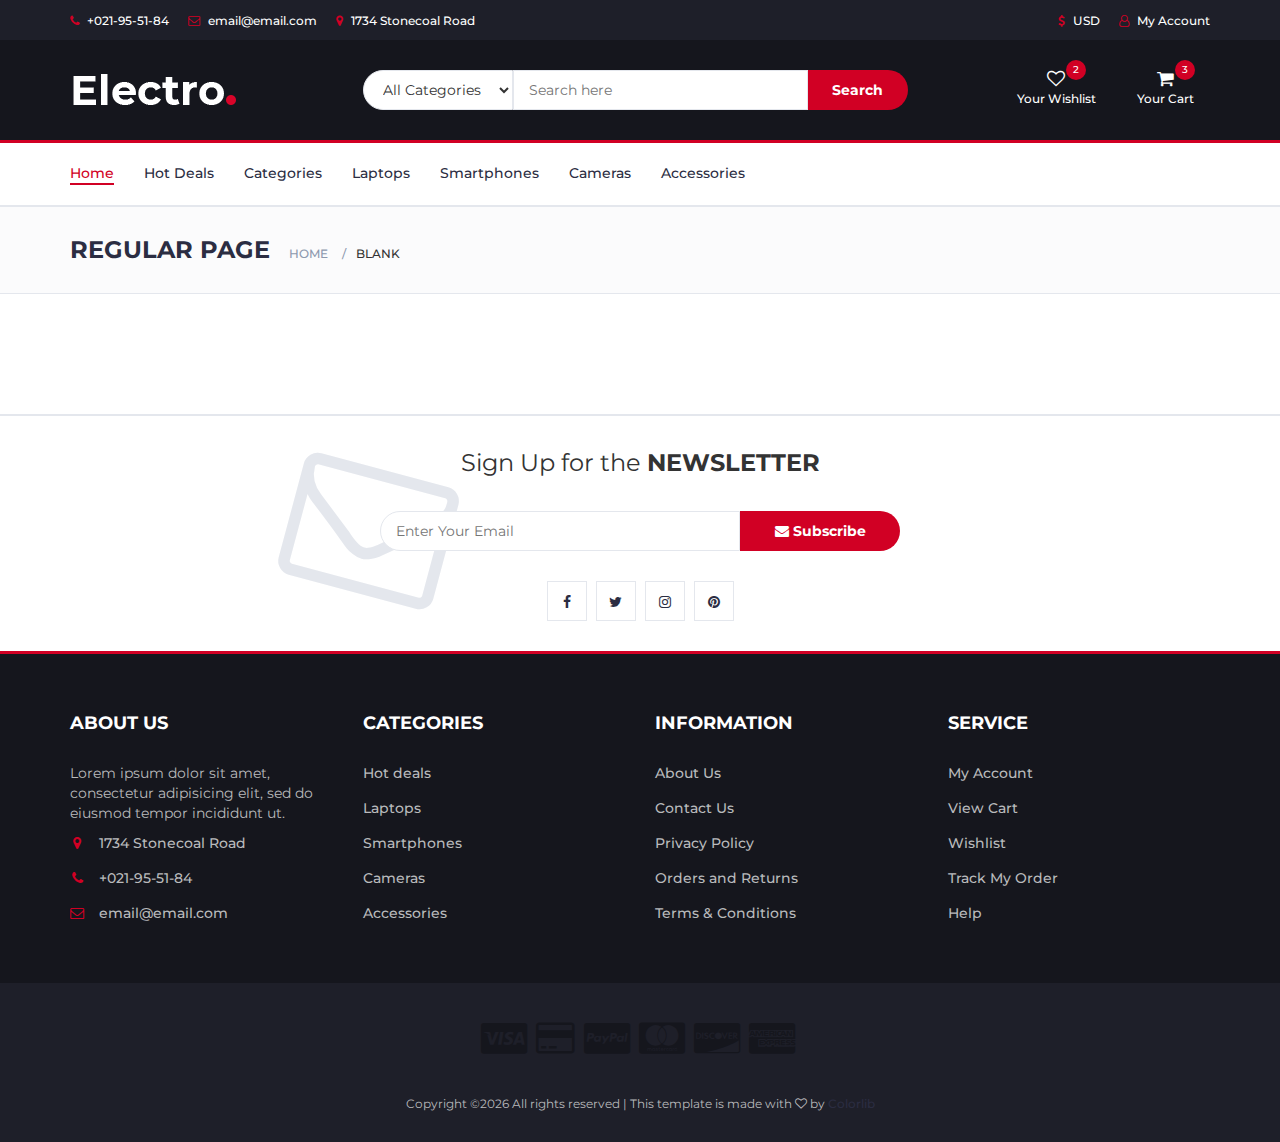
<file: UITemplate/blank.html>
<!DOCTYPE html>
<html lang="en">
	<head>
		<meta charset="utf-8">
		<meta http-equiv="X-UA-Compatible" content="IE=edge">
		<meta name="viewport" content="width=device-width, initial-scale=1">
		 <!-- The above 3 meta tags *must* come first in the head; any other head content must come *after* these tags -->

		<title>Electro - HTML Ecommerce Template</title>

 		<!-- Google font -->
 		<link href="https://fonts.googleapis.com/css?family=Montserrat:400,500,700" rel="stylesheet">

 		<!-- Bootstrap -->
 		<link type="text/css" rel="stylesheet" href="css/bootstrap.min.css"/>

 		<!-- Slick -->
 		<link type="text/css" rel="stylesheet" href="css/slick.css"/>
 		<link type="text/css" rel="stylesheet" href="css/slick-theme.css"/>

 		<!-- nouislider -->
 		<link type="text/css" rel="stylesheet" href="css/nouislider.min.css"/>

 		<!-- Font Awesome Icon -->
 		<link rel="stylesheet" href="css/font-awesome.min.css">

 		<!-- Custom stlylesheet -->
 		<link type="text/css" rel="stylesheet" href="css/style.css"/>

 		<!-- HTML5 shim and Respond.js for IE8 support of HTML5 elements and media queries -->
 		<!-- WARNING: Respond.js doesn't work if you view the page via file:// -->
 		<!--[if lt IE 9]>
 		  <script src="https://oss.maxcdn.com/html5shiv/3.7.3/html5shiv.min.js"></script>
 		  <script src="https://oss.maxcdn.com/respond/1.4.2/respond.min.js"></script>
 		<![endif]-->

    </head>
	<body>
		<!-- HEADER -->
		<header>
			<!-- TOP HEADER -->
			<div id="top-header">
				<div class="container">
					<ul class="header-links pull-left">
						<li><a href="#"><i class="fa fa-phone"></i> +021-95-51-84</a></li>
						<li><a href="#"><i class="fa fa-envelope-o"></i> email@email.com</a></li>
						<li><a href="#"><i class="fa fa-map-marker"></i> 1734 Stonecoal Road</a></li>
					</ul>
					<ul class="header-links pull-right">
						<li><a href="#"><i class="fa fa-dollar"></i> USD</a></li>
						<li><a href="#"><i class="fa fa-user-o"></i> My Account</a></li>
					</ul>
				</div>
			</div>
			<!-- /TOP HEADER -->

			<!-- MAIN HEADER -->
			<div id="header">
				<!-- container -->
				<div class="container">
					<!-- row -->
					<div class="row">
						<!-- LOGO -->
						<div class="col-md-3">
							<div class="header-logo">
								<a href="#" class="logo">
									<img src="./img/logo.png" alt="">
								</a>
							</div>
						</div>
						<!-- /LOGO -->

						<!-- SEARCH BAR -->
						<div class="col-md-6">
							<div class="header-search">
								<form>
									<select class="input-select">
										<option value="0">All Categories</option>
										<option value="1">Category 01</option>
										<option value="1">Category 02</option>
									</select>
									<input class="input" placeholder="Search here">
									<button class="search-btn">Search</button>
								</form>
							</div>
						</div>
						<!-- /SEARCH BAR -->

						<!-- ACCOUNT -->
						<div class="col-md-3 clearfix">
							<div class="header-ctn">
								<!-- Wishlist -->
								<div>
									<a href="#">
										<i class="fa fa-heart-o"></i>
										<span>Your Wishlist</span>
										<div class="qty">2</div>
									</a>
								</div>
								<!-- /Wishlist -->

								<!-- Cart -->
								<div class="dropdown">
									<a class="dropdown-toggle" data-toggle="dropdown" aria-expanded="true">
										<i class="fa fa-shopping-cart"></i>
										<span>Your Cart</span>
										<div class="qty">3</div>
									</a>
									<div class="cart-dropdown">
										<div class="cart-list">
											<div class="product-widget">
												<div class="product-img">
													<img src="./img/product01.png" alt="">
												</div>
												<div class="product-body">
													<h3 class="product-name"><a href="#">product name goes here</a></h3>
													<h4 class="product-price"><span class="qty">1x</span>$980.00</h4>
												</div>
												<button class="delete"><i class="fa fa-close"></i></button>
											</div>

											<div class="product-widget">
												<div class="product-img">
													<img src="./img/product02.png" alt="">
												</div>
												<div class="product-body">
													<h3 class="product-name"><a href="#">product name goes here</a></h3>
													<h4 class="product-price"><span class="qty">3x</span>$980.00</h4>
												</div>
												<button class="delete"><i class="fa fa-close"></i></button>
											</div>
										</div>
										<div class="cart-summary">
											<small>3 Item(s) selected</small>
											<h5>SUBTOTAL: $2940.00</h5>
										</div>
										<div class="cart-btns">
											<a href="#">View Cart</a>
											<a href="#">Checkout  <i class="fa fa-arrow-circle-right"></i></a>
										</div>
									</div>
								</div>
								<!-- /Cart -->

								<!-- Menu Toogle -->
								<div class="menu-toggle">
									<a href="#">
										<i class="fa fa-bars"></i>
										<span>Menu</span>
									</a>
								</div>
								<!-- /Menu Toogle -->
							</div>
						</div>
						<!-- /ACCOUNT -->
					</div>
					<!-- row -->
				</div>
				<!-- container -->
			</div>
			<!-- /MAIN HEADER -->
		</header>
		<!-- /HEADER -->

		<!-- NAVIGATION -->
		<nav id="navigation">
			<!-- container -->
			<div class="container">
				<!-- responsive-nav -->
				<div id="responsive-nav">
					<!-- NAV -->
					<ul class="main-nav nav navbar-nav">
						<li class="active"><a href="#">Home</a></li>
						<li><a href="#">Hot Deals</a></li>
						<li><a href="#">Categories</a></li>
						<li><a href="#">Laptops</a></li>
						<li><a href="#">Smartphones</a></li>
						<li><a href="#">Cameras</a></li>
						<li><a href="#">Accessories</a></li>
					</ul>
					<!-- /NAV -->
				</div>
				<!-- /responsive-nav -->
			</div>
			<!-- /container -->
		</nav>
		<!-- /NAVIGATION -->

		<!-- BREADCRUMB -->
		<div id="breadcrumb" class="section">
			<!-- container -->
			<div class="container">
				<!-- row -->
				<div class="row">
					<div class="col-md-12">
						<h3 class="breadcrumb-header">Regular Page</h3>
						<ul class="breadcrumb-tree">
							<li><a href="#">Home</a></li>
							<li class="active">Blank</li>
						</ul>
					</div>
				</div>
				<!-- /row -->
			</div>
			<!-- /container -->
		</div>
		<!-- /BREADCRUMB -->

		<!-- SECTION -->
		<div class="section">
			<!-- container -->
			<div class="container">
				<!-- row -->
				<div class="row">
				</div>
				<!-- /row -->
			</div>
			<!-- /container -->
		</div>
		<!-- /SECTION -->

		<!-- NEWSLETTER -->
		<div id="newsletter" class="section">
			<!-- container -->
			<div class="container">
				<!-- row -->
				<div class="row">
					<div class="col-md-12">
						<div class="newsletter">
							<p>Sign Up for the <strong>NEWSLETTER</strong></p>
							<form>
								<input class="input" type="email" placeholder="Enter Your Email">
								<button class="newsletter-btn"><i class="fa fa-envelope"></i> Subscribe</button>
							</form>
							<ul class="newsletter-follow">
								<li>
									<a href="#"><i class="fa fa-facebook"></i></a>
								</li>
								<li>
									<a href="#"><i class="fa fa-twitter"></i></a>
								</li>
								<li>
									<a href="#"><i class="fa fa-instagram"></i></a>
								</li>
								<li>
									<a href="#"><i class="fa fa-pinterest"></i></a>
								</li>
							</ul>
						</div>
					</div>
				</div>
				<!-- /row -->
			</div>
			<!-- /container -->
		</div>
		<!-- /NEWSLETTER -->

		<!-- FOOTER -->
		<footer id="footer">
			<!-- top footer -->
			<div class="section">
				<!-- container -->
				<div class="container">
					<!-- row -->
					<div class="row">
						<div class="col-md-3 col-xs-6">
							<div class="footer">
								<h3 class="footer-title">About Us</h3>
								<p>Lorem ipsum dolor sit amet, consectetur adipisicing elit, sed do eiusmod tempor incididunt ut.</p>
								<ul class="footer-links">
									<li><a href="#"><i class="fa fa-map-marker"></i>1734 Stonecoal Road</a></li>
									<li><a href="#"><i class="fa fa-phone"></i>+021-95-51-84</a></li>
									<li><a href="#"><i class="fa fa-envelope-o"></i>email@email.com</a></li>
								</ul>
							</div>
						</div>

						<div class="col-md-3 col-xs-6">
							<div class="footer">
								<h3 class="footer-title">Categories</h3>
								<ul class="footer-links">
									<li><a href="#">Hot deals</a></li>
									<li><a href="#">Laptops</a></li>
									<li><a href="#">Smartphones</a></li>
									<li><a href="#">Cameras</a></li>
									<li><a href="#">Accessories</a></li>
								</ul>
							</div>
						</div>

						<div class="clearfix visible-xs"></div>

						<div class="col-md-3 col-xs-6">
							<div class="footer">
								<h3 class="footer-title">Information</h3>
								<ul class="footer-links">
									<li><a href="#">About Us</a></li>
									<li><a href="#">Contact Us</a></li>
									<li><a href="#">Privacy Policy</a></li>
									<li><a href="#">Orders and Returns</a></li>
									<li><a href="#">Terms & Conditions</a></li>
								</ul>
							</div>
						</div>

						<div class="col-md-3 col-xs-6">
							<div class="footer">
								<h3 class="footer-title">Service</h3>
								<ul class="footer-links">
									<li><a href="#">My Account</a></li>
									<li><a href="#">View Cart</a></li>
									<li><a href="#">Wishlist</a></li>
									<li><a href="#">Track My Order</a></li>
									<li><a href="#">Help</a></li>
								</ul>
							</div>
						</div>
					</div>
					<!-- /row -->
				</div>
				<!-- /container -->
			</div>
			<!-- /top footer -->

			<!-- bottom footer -->
			<div id="bottom-footer" class="section">
				<div class="container">
					<!-- row -->
					<div class="row">
						<div class="col-md-12 text-center">
							<ul class="footer-payments">
								<li><a href="#"><i class="fa fa-cc-visa"></i></a></li>
								<li><a href="#"><i class="fa fa-credit-card"></i></a></li>
								<li><a href="#"><i class="fa fa-cc-paypal"></i></a></li>
								<li><a href="#"><i class="fa fa-cc-mastercard"></i></a></li>
								<li><a href="#"><i class="fa fa-cc-discover"></i></a></li>
								<li><a href="#"><i class="fa fa-cc-amex"></i></a></li>
							</ul>
							<span class="copyright">
								<!-- Link back to Colorlib can't be removed. Template is licensed under CC BY 3.0. -->
								Copyright &copy;<script>document.write(new Date().getFullYear());</script> All rights reserved | This template is made with <i class="fa fa-heart-o" aria-hidden="true"></i> by <a href="https://colorlib.com" target="_blank">Colorlib</a>
							<!-- Link back to Colorlib can't be removed. Template is licensed under CC BY 3.0. -->
							</span>


						</div>
					</div>
						<!-- /row -->
				</div>
				<!-- /container -->
			</div>
			<!-- /bottom footer -->
		</footer>
		<!-- /FOOTER -->

		<!-- jQuery Plugins -->
		<script src="js/jquery.min.js"></script>
		<script src="js/bootstrap.min.js"></script>
		<script src="js/slick.min.js"></script>
		<script src="js/nouislider.min.js"></script>
		<script src="js/jquery.zoom.min.js"></script>
		<script src="js/main.js"></script>

	</body>
</html>
</file>
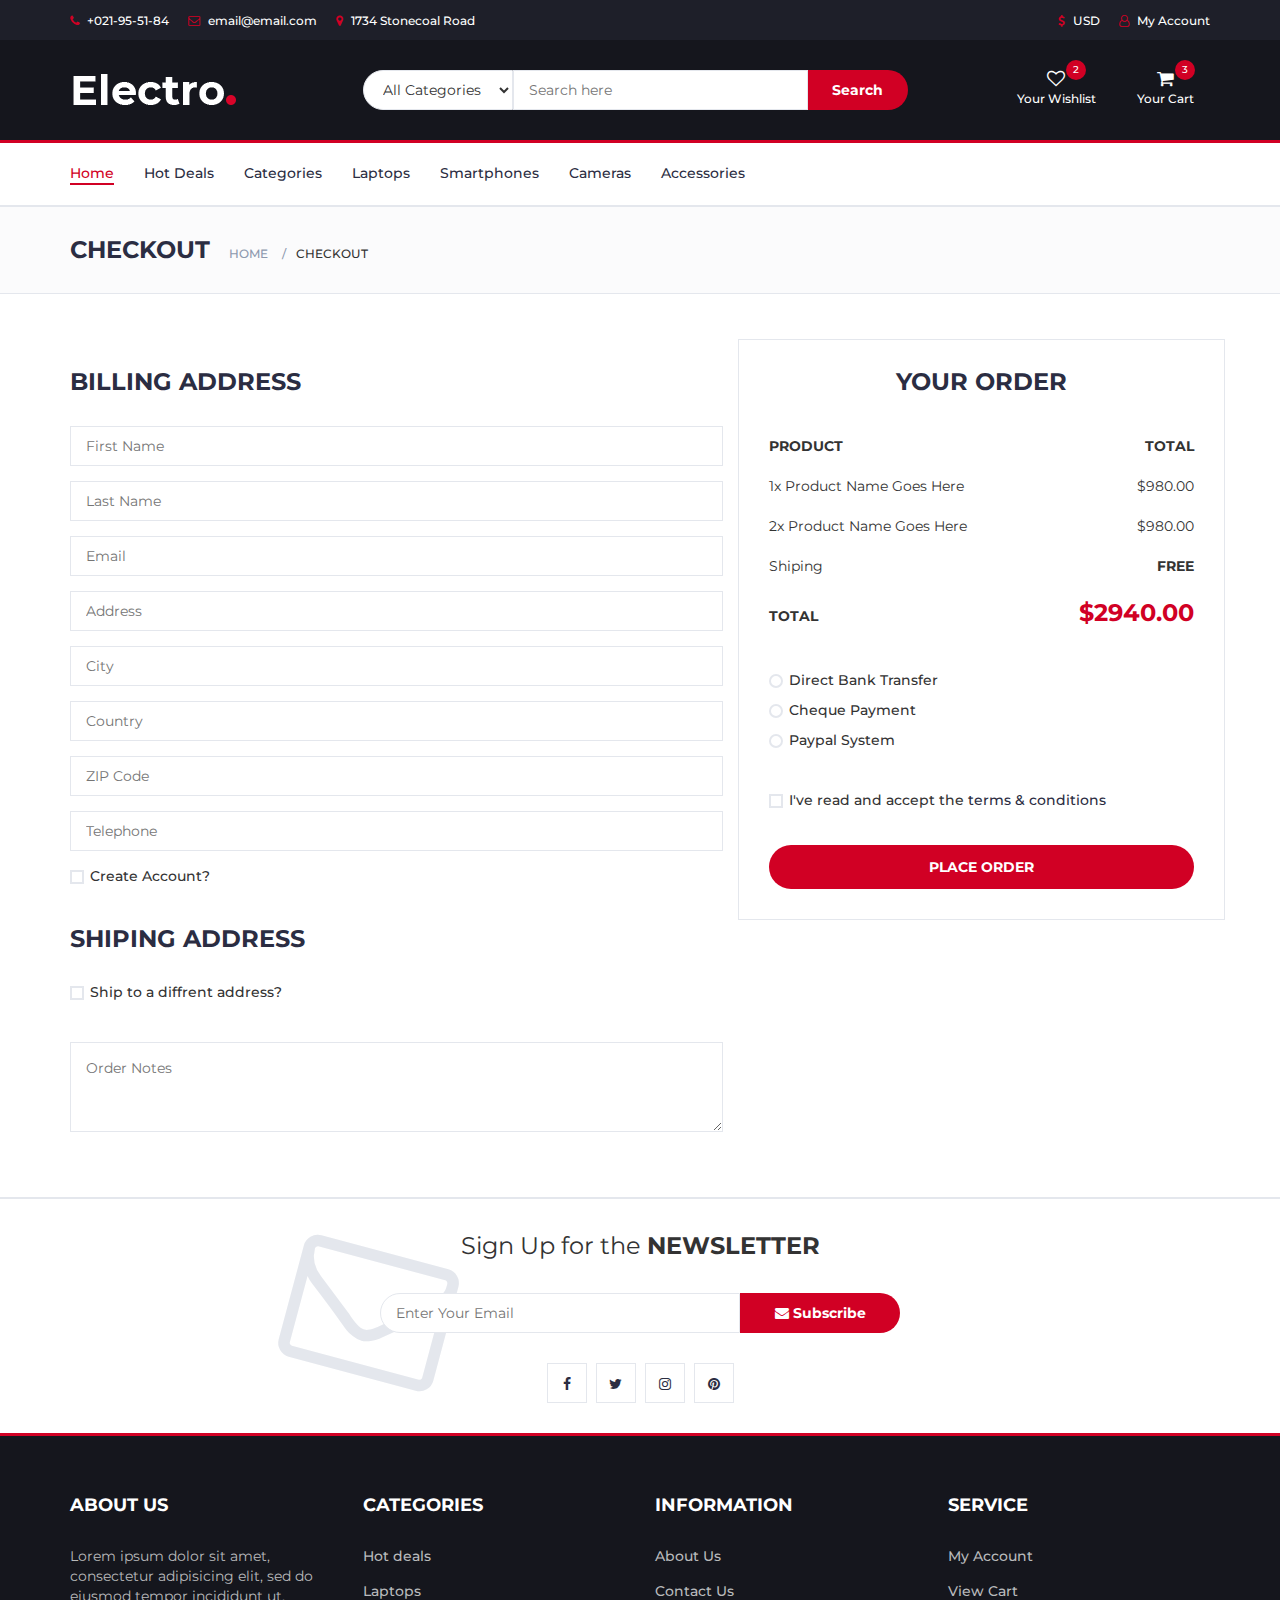
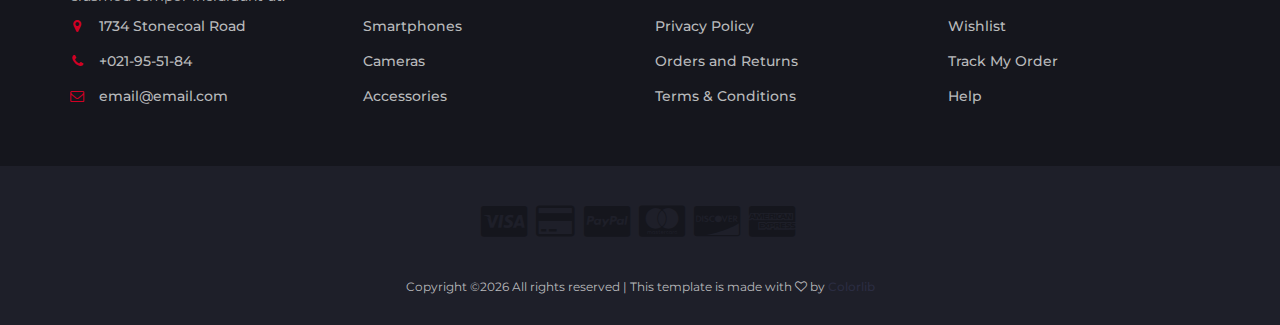
<file: UITemplate/checkout.html>
<!DOCTYPE html>
<html lang="en">
	<head>
		<meta charset="utf-8">
		<meta http-equiv="X-UA-Compatible" content="IE=edge">
		<meta name="viewport" content="width=device-width, initial-scale=1">
		 <!-- The above 3 meta tags *must* come first in the head; any other head content must come *after* these tags -->

		<title>Electro - HTML Ecommerce Template</title>

 		<!-- Google font -->
 		<link href="https://fonts.googleapis.com/css?family=Montserrat:400,500,700" rel="stylesheet">

 		<!-- Bootstrap -->
 		<link type="text/css" rel="stylesheet" href="css/bootstrap.min.css"/>

 		<!-- Slick -->
 		<link type="text/css" rel="stylesheet" href="css/slick.css"/>
 		<link type="text/css" rel="stylesheet" href="css/slick-theme.css"/>

 		<!-- nouislider -->
 		<link type="text/css" rel="stylesheet" href="css/nouislider.min.css"/>

 		<!-- Font Awesome Icon -->
 		<link rel="stylesheet" href="css/font-awesome.min.css">

 		<!-- Custom stlylesheet -->
 		<link type="text/css" rel="stylesheet" href="css/style.css"/>

		<!-- HTML5 shim and Respond.js for IE8 support of HTML5 elements and media queries -->
		<!-- WARNING: Respond.js doesn't work if you view the page via file:// -->
		<!--[if lt IE 9]>
		  <script src="https://oss.maxcdn.com/html5shiv/3.7.3/html5shiv.min.js"></script>
		  <script src="https://oss.maxcdn.com/respond/1.4.2/respond.min.js"></script>
		<![endif]-->

    </head>
	<body>
		<!-- HEADER -->
		<header>
			<!-- TOP HEADER -->
			<div id="top-header">
				<div class="container">
					<ul class="header-links pull-left">
						<li><a href="#"><i class="fa fa-phone"></i> +021-95-51-84</a></li>
						<li><a href="#"><i class="fa fa-envelope-o"></i> email@email.com</a></li>
						<li><a href="#"><i class="fa fa-map-marker"></i> 1734 Stonecoal Road</a></li>
					</ul>
					<ul class="header-links pull-right">
						<li><a href="#"><i class="fa fa-dollar"></i> USD</a></li>
						<li><a href="#"><i class="fa fa-user-o"></i> My Account</a></li>
					</ul>
				</div>
			</div>
			<!-- /TOP HEADER -->

			<!-- MAIN HEADER -->
			<div id="header">
				<!-- container -->
				<div class="container">
					<!-- row -->
					<div class="row">
						<!-- LOGO -->
						<div class="col-md-3">
							<div class="header-logo">
								<a href="#" class="logo">
									<img src="./img/logo.png" alt="">
								</a>
							</div>
						</div>
						<!-- /LOGO -->

						<!-- SEARCH BAR -->
						<div class="col-md-6">
							<div class="header-search">
								<form>
									<select class="input-select">
										<option value="0">All Categories</option>
										<option value="1">Category 01</option>
										<option value="1">Category 02</option>
									</select>
									<input class="input" placeholder="Search here">
									<button class="search-btn">Search</button>
								</form>
							</div>
						</div>
						<!-- /SEARCH BAR -->

						<!-- ACCOUNT -->
						<div class="col-md-3 clearfix">
							<div class="header-ctn">
								<!-- Wishlist -->
								<div>
									<a href="#">
										<i class="fa fa-heart-o"></i>
										<span>Your Wishlist</span>
										<div class="qty">2</div>
									</a>
								</div>
								<!-- /Wishlist -->

								<!-- Cart -->
								<div class="dropdown">
									<a class="dropdown-toggle" data-toggle="dropdown" aria-expanded="true">
										<i class="fa fa-shopping-cart"></i>
										<span>Your Cart</span>
										<div class="qty">3</div>
									</a>
									<div class="cart-dropdown">
										<div class="cart-list">
											<div class="product-widget">
												<div class="product-img">
													<img src="./img/product01.png" alt="">
												</div>
												<div class="product-body">
													<h3 class="product-name"><a href="#">product name goes here</a></h3>
													<h4 class="product-price"><span class="qty">1x</span>$980.00</h4>
												</div>
												<button class="delete"><i class="fa fa-close"></i></button>
											</div>

											<div class="product-widget">
												<div class="product-img">
													<img src="./img/product02.png" alt="">
												</div>
												<div class="product-body">
													<h3 class="product-name"><a href="#">product name goes here</a></h3>
													<h4 class="product-price"><span class="qty">3x</span>$980.00</h4>
												</div>
												<button class="delete"><i class="fa fa-close"></i></button>
											</div>
										</div>
										<div class="cart-summary">
											<small>3 Item(s) selected</small>
											<h5>SUBTOTAL: $2940.00</h5>
										</div>
										<div class="cart-btns">
											<a href="#">View Cart</a>
											<a href="#">Checkout  <i class="fa fa-arrow-circle-right"></i></a>
										</div>
									</div>
								</div>
								<!-- /Cart -->

								<!-- Menu Toogle -->
								<div class="menu-toggle">
									<a href="#">
										<i class="fa fa-bars"></i>
										<span>Menu</span>
									</a>
								</div>
								<!-- /Menu Toogle -->
							</div>
						</div>
						<!-- /ACCOUNT -->
					</div>
					<!-- row -->
				</div>
				<!-- container -->
			</div>
			<!-- /MAIN HEADER -->
		</header>
		<!-- /HEADER -->

		<!-- NAVIGATION -->
		<nav id="navigation">
			<!-- container -->
			<div class="container">
				<!-- responsive-nav -->
				<div id="responsive-nav">
					<!-- NAV -->
					<ul class="main-nav nav navbar-nav">
						<li class="active"><a href="#">Home</a></li>
						<li><a href="#">Hot Deals</a></li>
						<li><a href="#">Categories</a></li>
						<li><a href="#">Laptops</a></li>
						<li><a href="#">Smartphones</a></li>
						<li><a href="#">Cameras</a></li>
						<li><a href="#">Accessories</a></li>
					</ul>
					<!-- /NAV -->
				</div>
				<!-- /responsive-nav -->
			</div>
			<!-- /container -->
		</nav>
		<!-- /NAVIGATION -->

		<!-- BREADCRUMB -->
		<div id="breadcrumb" class="section">
			<!-- container -->
			<div class="container">
				<!-- row -->
				<div class="row">
					<div class="col-md-12">
						<h3 class="breadcrumb-header">Checkout</h3>
						<ul class="breadcrumb-tree">
							<li><a href="#">Home</a></li>
							<li class="active">Checkout</li>
						</ul>
					</div>
				</div>
				<!-- /row -->
			</div>
			<!-- /container -->
		</div>
		<!-- /BREADCRUMB -->

		<!-- SECTION -->
		<div class="section">
			<!-- container -->
			<div class="container">
				<!-- row -->
				<div class="row">

					<div class="col-md-7">
						<!-- Billing Details -->
						<div class="billing-details">
							<div class="section-title">
								<h3 class="title">Billing address</h3>
							</div>
							<div class="form-group">
								<input class="input" type="text" name="first-name" placeholder="First Name">
							</div>
							<div class="form-group">
								<input class="input" type="text" name="last-name" placeholder="Last Name">
							</div>
							<div class="form-group">
								<input class="input" type="email" name="email" placeholder="Email">
							</div>
							<div class="form-group">
								<input class="input" type="text" name="address" placeholder="Address">
							</div>
							<div class="form-group">
								<input class="input" type="text" name="city" placeholder="City">
							</div>
							<div class="form-group">
								<input class="input" type="text" name="country" placeholder="Country">
							</div>
							<div class="form-group">
								<input class="input" type="text" name="zip-code" placeholder="ZIP Code">
							</div>
							<div class="form-group">
								<input class="input" type="tel" name="tel" placeholder="Telephone">
							</div>
							<div class="form-group">
								<div class="input-checkbox">
									<input type="checkbox" id="create-account">
									<label for="create-account">
										<span></span>
										Create Account?
									</label>
									<div class="caption">
										<p>Lorem ipsum dolor sit amet, consectetur adipisicing elit, sed do eiusmod tempor incididunt.</p>
										<input class="input" type="password" name="password" placeholder="Enter Your Password">
									</div>
								</div>
							</div>
						</div>
						<!-- /Billing Details -->

						<!-- Shiping Details -->
						<div class="shiping-details">
							<div class="section-title">
								<h3 class="title">Shiping address</h3>
							</div>
							<div class="input-checkbox">
								<input type="checkbox" id="shiping-address">
								<label for="shiping-address">
									<span></span>
									Ship to a diffrent address?
								</label>
								<div class="caption">
									<div class="form-group">
										<input class="input" type="text" name="first-name" placeholder="First Name">
									</div>
									<div class="form-group">
										<input class="input" type="text" name="last-name" placeholder="Last Name">
									</div>
									<div class="form-group">
										<input class="input" type="email" name="email" placeholder="Email">
									</div>
									<div class="form-group">
										<input class="input" type="text" name="address" placeholder="Address">
									</div>
									<div class="form-group">
										<input class="input" type="text" name="city" placeholder="City">
									</div>
									<div class="form-group">
										<input class="input" type="text" name="country" placeholder="Country">
									</div>
									<div class="form-group">
										<input class="input" type="text" name="zip-code" placeholder="ZIP Code">
									</div>
									<div class="form-group">
										<input class="input" type="tel" name="tel" placeholder="Telephone">
									</div>
								</div>
							</div>
						</div>
						<!-- /Shiping Details -->

						<!-- Order notes -->
						<div class="order-notes">
							<textarea class="input" placeholder="Order Notes"></textarea>
						</div>
						<!-- /Order notes -->
					</div>

					<!-- Order Details -->
					<div class="col-md-5 order-details">
						<div class="section-title text-center">
							<h3 class="title">Your Order</h3>
						</div>
						<div class="order-summary">
							<div class="order-col">
								<div><strong>PRODUCT</strong></div>
								<div><strong>TOTAL</strong></div>
							</div>
							<div class="order-products">
								<div class="order-col">
									<div>1x Product Name Goes Here</div>
									<div>$980.00</div>
								</div>
								<div class="order-col">
									<div>2x Product Name Goes Here</div>
									<div>$980.00</div>
								</div>
							</div>
							<div class="order-col">
								<div>Shiping</div>
								<div><strong>FREE</strong></div>
							</div>
							<div class="order-col">
								<div><strong>TOTAL</strong></div>
								<div><strong class="order-total">$2940.00</strong></div>
							</div>
						</div>
						<div class="payment-method">
							<div class="input-radio">
								<input type="radio" name="payment" id="payment-1">
								<label for="payment-1">
									<span></span>
									Direct Bank Transfer
								</label>
								<div class="caption">
									<p>Lorem ipsum dolor sit amet, consectetur adipisicing elit, sed do eiusmod tempor incididunt ut labore et dolore magna aliqua.</p>
								</div>
							</div>
							<div class="input-radio">
								<input type="radio" name="payment" id="payment-2">
								<label for="payment-2">
									<span></span>
									Cheque Payment
								</label>
								<div class="caption">
									<p>Lorem ipsum dolor sit amet, consectetur adipisicing elit, sed do eiusmod tempor incididunt ut labore et dolore magna aliqua.</p>
								</div>
							</div>
							<div class="input-radio">
								<input type="radio" name="payment" id="payment-3">
								<label for="payment-3">
									<span></span>
									Paypal System
								</label>
								<div class="caption">
									<p>Lorem ipsum dolor sit amet, consectetur adipisicing elit, sed do eiusmod tempor incididunt ut labore et dolore magna aliqua.</p>
								</div>
							</div>
						</div>
						<div class="input-checkbox">
							<input type="checkbox" id="terms">
							<label for="terms">
								<span></span>
								I've read and accept the <a href="#">terms & conditions</a>
							</label>
						</div>
						<a href="#" class="primary-btn order-submit">Place order</a>
					</div>
					<!-- /Order Details -->
				</div>
				<!-- /row -->
			</div>
			<!-- /container -->
		</div>
		<!-- /SECTION -->

		<!-- NEWSLETTER -->
		<div id="newsletter" class="section">
			<!-- container -->
			<div class="container">
				<!-- row -->
				<div class="row">
					<div class="col-md-12">
						<div class="newsletter">
							<p>Sign Up for the <strong>NEWSLETTER</strong></p>
							<form>
								<input class="input" type="email" placeholder="Enter Your Email">
								<button class="newsletter-btn"><i class="fa fa-envelope"></i> Subscribe</button>
							</form>
							<ul class="newsletter-follow">
								<li>
									<a href="#"><i class="fa fa-facebook"></i></a>
								</li>
								<li>
									<a href="#"><i class="fa fa-twitter"></i></a>
								</li>
								<li>
									<a href="#"><i class="fa fa-instagram"></i></a>
								</li>
								<li>
									<a href="#"><i class="fa fa-pinterest"></i></a>
								</li>
							</ul>
						</div>
					</div>
				</div>
				<!-- /row -->
			</div>
			<!-- /container -->
		</div>
		<!-- /NEWSLETTER -->

		<!-- FOOTER -->
		<footer id="footer">
			<!-- top footer -->
			<div class="section">
				<!-- container -->
				<div class="container">
					<!-- row -->
					<div class="row">
						<div class="col-md-3 col-xs-6">
							<div class="footer">
								<h3 class="footer-title">About Us</h3>
								<p>Lorem ipsum dolor sit amet, consectetur adipisicing elit, sed do eiusmod tempor incididunt ut.</p>
								<ul class="footer-links">
									<li><a href="#"><i class="fa fa-map-marker"></i>1734 Stonecoal Road</a></li>
									<li><a href="#"><i class="fa fa-phone"></i>+021-95-51-84</a></li>
									<li><a href="#"><i class="fa fa-envelope-o"></i>email@email.com</a></li>
								</ul>
							</div>
						</div>

						<div class="col-md-3 col-xs-6">
							<div class="footer">
								<h3 class="footer-title">Categories</h3>
								<ul class="footer-links">
									<li><a href="#">Hot deals</a></li>
									<li><a href="#">Laptops</a></li>
									<li><a href="#">Smartphones</a></li>
									<li><a href="#">Cameras</a></li>
									<li><a href="#">Accessories</a></li>
								</ul>
							</div>
						</div>

						<div class="clearfix visible-xs"></div>

						<div class="col-md-3 col-xs-6">
							<div class="footer">
								<h3 class="footer-title">Information</h3>
								<ul class="footer-links">
									<li><a href="#">About Us</a></li>
									<li><a href="#">Contact Us</a></li>
									<li><a href="#">Privacy Policy</a></li>
									<li><a href="#">Orders and Returns</a></li>
									<li><a href="#">Terms & Conditions</a></li>
								</ul>
							</div>
						</div>

						<div class="col-md-3 col-xs-6">
							<div class="footer">
								<h3 class="footer-title">Service</h3>
								<ul class="footer-links">
									<li><a href="#">My Account</a></li>
									<li><a href="#">View Cart</a></li>
									<li><a href="#">Wishlist</a></li>
									<li><a href="#">Track My Order</a></li>
									<li><a href="#">Help</a></li>
								</ul>
							</div>
						</div>
					</div>
					<!-- /row -->
				</div>
				<!-- /container -->
			</div>
			<!-- /top footer -->

			<!-- bottom footer -->
			<div id="bottom-footer" class="section">
				<div class="container">
					<!-- row -->
					<div class="row">
						<div class="col-md-12 text-center">
							<ul class="footer-payments">
								<li><a href="#"><i class="fa fa-cc-visa"></i></a></li>
								<li><a href="#"><i class="fa fa-credit-card"></i></a></li>
								<li><a href="#"><i class="fa fa-cc-paypal"></i></a></li>
								<li><a href="#"><i class="fa fa-cc-mastercard"></i></a></li>
								<li><a href="#"><i class="fa fa-cc-discover"></i></a></li>
								<li><a href="#"><i class="fa fa-cc-amex"></i></a></li>
							</ul>
							<span class="copyright">
								<!-- Link back to Colorlib can't be removed. Template is licensed under CC BY 3.0. -->
								Copyright &copy;<script>document.write(new Date().getFullYear());</script> All rights reserved | This template is made with <i class="fa fa-heart-o" aria-hidden="true"></i> by <a href="https://colorlib.com" target="_blank">Colorlib</a>
							<!-- Link back to Colorlib can't be removed. Template is licensed under CC BY 3.0. -->
							</span>
						</div>
					</div>
						<!-- /row -->
				</div>
				<!-- /container -->
			</div>
			<!-- /bottom footer -->
		</footer>
		<!-- /FOOTER -->

		<!-- jQuery Plugins -->
		<script src="js/jquery.min.js"></script>
		<script src="js/bootstrap.min.js"></script>
		<script src="js/slick.min.js"></script>
		<script src="js/nouislider.min.js"></script>
		<script src="js/jquery.zoom.min.js"></script>
		<script src="js/main.js"></script>

	</body>
</html>
</file>
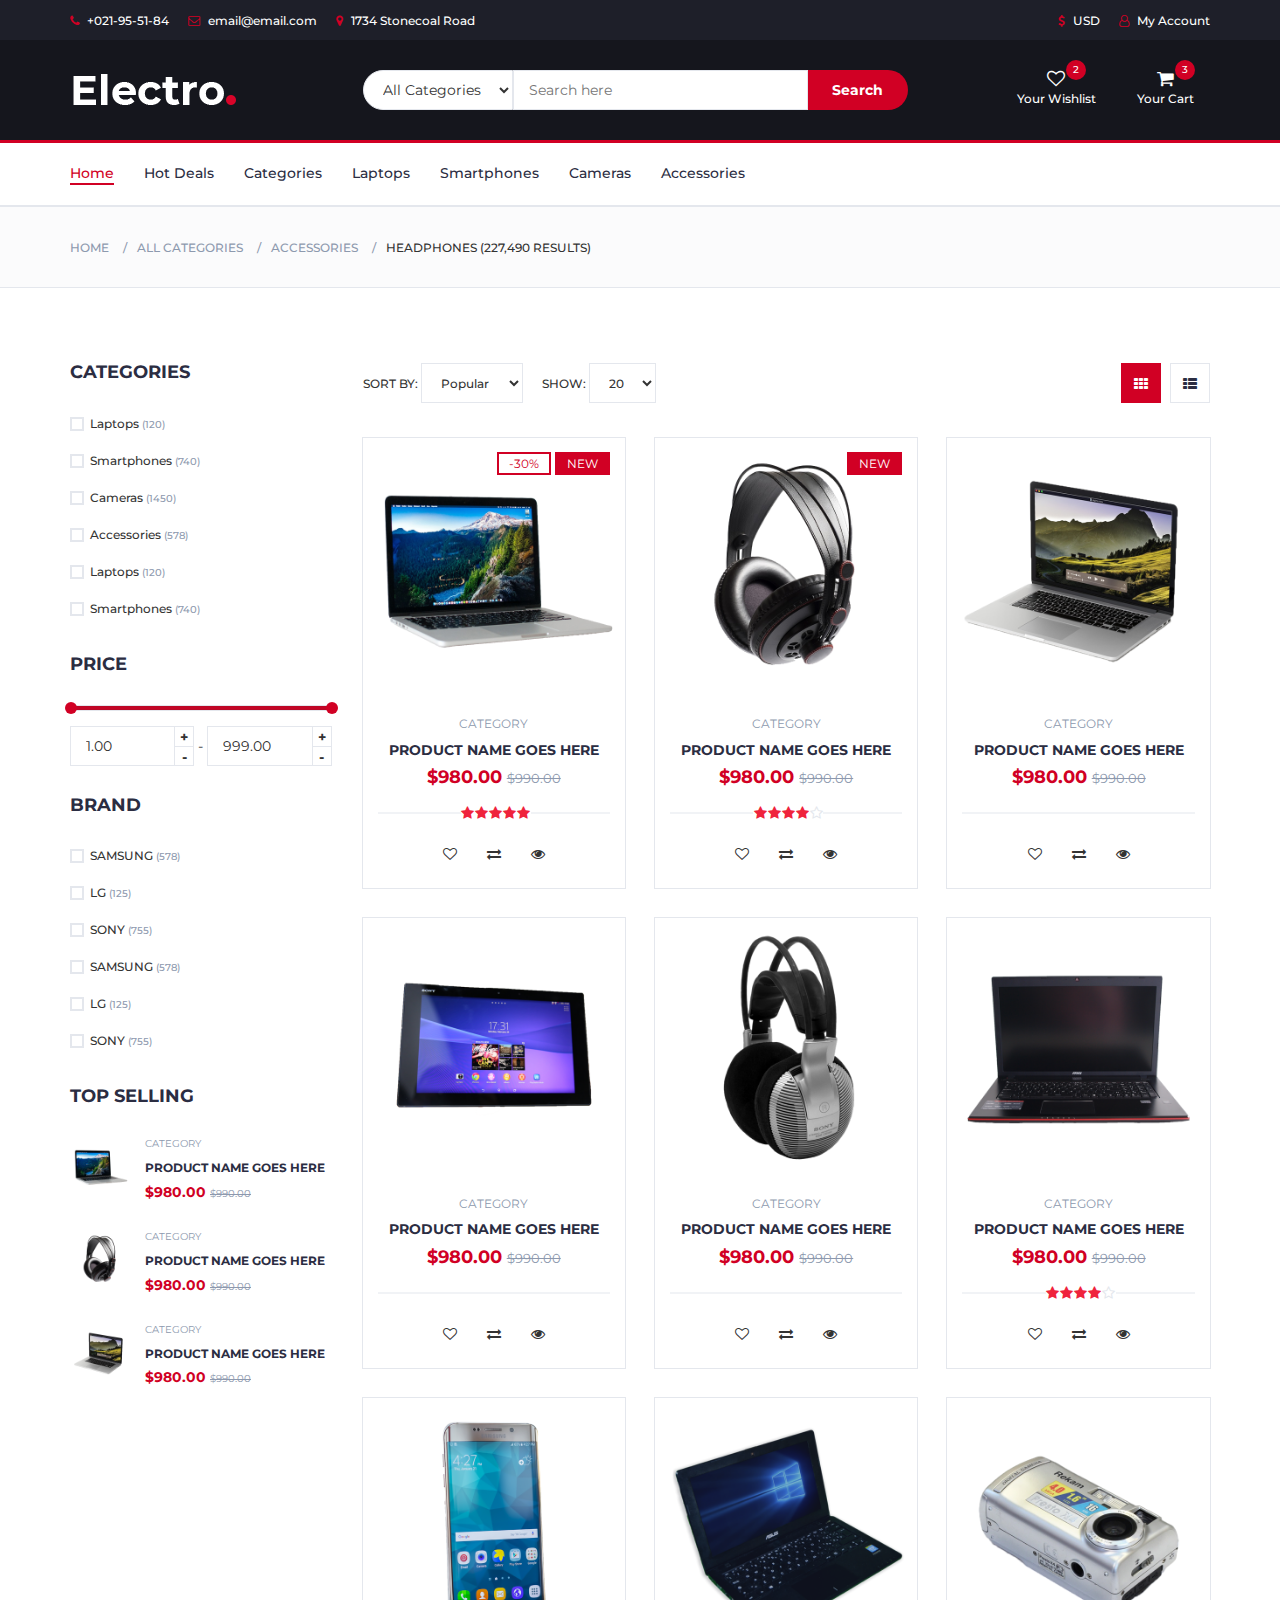
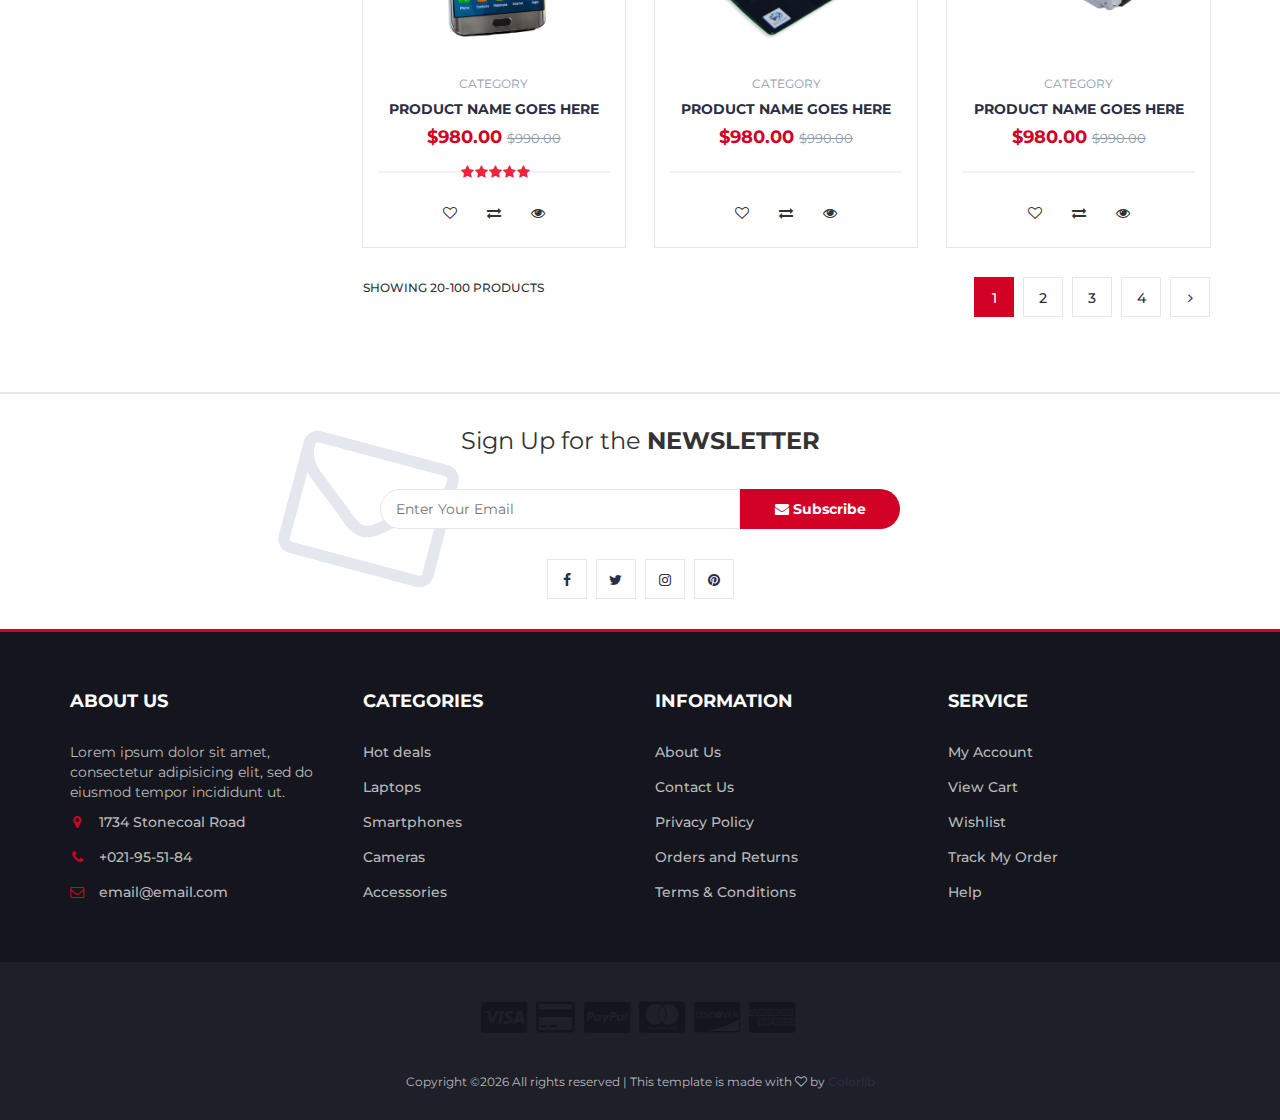
<file: UITemplate/store.html>
<!DOCTYPE html>
<html lang="en">
	<head>
		<meta charset="utf-8">
		<meta http-equiv="X-UA-Compatible" content="IE=edge">
		<meta name="viewport" content="width=device-width, initial-scale=1">
		 <!-- The above 3 meta tags *must* come first in the head; any other head content must come *after* these tags -->

		<title>Electro - HTML Ecommerce Template</title>

 		<!-- Google font -->
 		<link href="https://fonts.googleapis.com/css?family=Montserrat:400,500,700" rel="stylesheet">

 		<!-- Bootstrap -->
 		<link type="text/css" rel="stylesheet" href="css/bootstrap.min.css"/>

 		<!-- Slick -->
 		<link type="text/css" rel="stylesheet" href="css/slick.css"/>
 		<link type="text/css" rel="stylesheet" href="css/slick-theme.css"/>

 		<!-- nouislider -->
 		<link type="text/css" rel="stylesheet" href="css/nouislider.min.css"/>

 		<!-- Font Awesome Icon -->
 		<link rel="stylesheet" href="css/font-awesome.min.css">

 		<!-- Custom stlylesheet -->
 		<link type="text/css" rel="stylesheet" href="css/style.css"/>

		<!-- HTML5 shim and Respond.js for IE8 support of HTML5 elements and media queries -->
		<!-- WARNING: Respond.js doesn't work if you view the page via file:// -->
		<!--[if lt IE 9]>
		  <script src="https://oss.maxcdn.com/html5shiv/3.7.3/html5shiv.min.js"></script>
		  <script src="https://oss.maxcdn.com/respond/1.4.2/respond.min.js"></script>
		<![endif]-->

    </head>
	<body>
		<!-- HEADER -->
		<header>
			<!-- TOP HEADER -->
			<div id="top-header">
				<div class="container">
					<ul class="header-links pull-left">
						<li><a href="#"><i class="fa fa-phone"></i> +021-95-51-84</a></li>
						<li><a href="#"><i class="fa fa-envelope-o"></i> email@email.com</a></li>
						<li><a href="#"><i class="fa fa-map-marker"></i> 1734 Stonecoal Road</a></li>
					</ul>
					<ul class="header-links pull-right">
						<li><a href="#"><i class="fa fa-dollar"></i> USD</a></li>
						<li><a href="#"><i class="fa fa-user-o"></i> My Account</a></li>
					</ul>
				</div>
			</div>
			<!-- /TOP HEADER -->

			<!-- MAIN HEADER -->
			<div id="header">
				<!-- container -->
				<div class="container">
					<!-- row -->
					<div class="row">
						<!-- LOGO -->
						<div class="col-md-3">
							<div class="header-logo">
								<a href="#" class="logo">
									<img src="./img/logo.png" alt="">
								</a>
							</div>
						</div>
						<!-- /LOGO -->

						<!-- SEARCH BAR -->
						<div class="col-md-6">
							<div class="header-search">
								<form>
									<select class="input-select">
										<option value="0">All Categories</option>
										<option value="1">Category 01</option>
										<option value="1">Category 02</option>
									</select>
									<input class="input" placeholder="Search here">
									<button class="search-btn">Search</button>
								</form>
							</div>
						</div>
						<!-- /SEARCH BAR -->

						<!-- ACCOUNT -->
						<div class="col-md-3 clearfix">
							<div class="header-ctn">
								<!-- Wishlist -->
								<div>
									<a href="#">
										<i class="fa fa-heart-o"></i>
										<span>Your Wishlist</span>
										<div class="qty">2</div>
									</a>
								</div>
								<!-- /Wishlist -->

								<!-- Cart -->
								<div class="dropdown">
									<a class="dropdown-toggle" data-toggle="dropdown" aria-expanded="true">
										<i class="fa fa-shopping-cart"></i>
										<span>Your Cart</span>
										<div class="qty">3</div>
									</a>
									<div class="cart-dropdown">
										<div class="cart-list">
											<div class="product-widget">
												<div class="product-img">
													<img src="./img/product01.png" alt="">
												</div>
												<div class="product-body">
													<h3 class="product-name"><a href="#">product name goes here</a></h3>
													<h4 class="product-price"><span class="qty">1x</span>$980.00</h4>
												</div>
												<button class="delete"><i class="fa fa-close"></i></button>
											</div>

											<div class="product-widget">
												<div class="product-img">
													<img src="./img/product02.png" alt="">
												</div>
												<div class="product-body">
													<h3 class="product-name"><a href="#">product name goes here</a></h3>
													<h4 class="product-price"><span class="qty">3x</span>$980.00</h4>
												</div>
												<button class="delete"><i class="fa fa-close"></i></button>
											</div>
										</div>
										<div class="cart-summary">
											<small>3 Item(s) selected</small>
											<h5>SUBTOTAL: $2940.00</h5>
										</div>
										<div class="cart-btns">
											<a href="#">View Cart</a>
											<a href="#">Checkout  <i class="fa fa-arrow-circle-right"></i></a>
										</div>
									</div>
								</div>
								<!-- /Cart -->

								<!-- Menu Toogle -->
								<div class="menu-toggle">
									<a href="#">
										<i class="fa fa-bars"></i>
										<span>Menu</span>
									</a>
								</div>
								<!-- /Menu Toogle -->
							</div>
						</div>
						<!-- /ACCOUNT -->
					</div>
					<!-- row -->
				</div>
				<!-- container -->
			</div>
			<!-- /MAIN HEADER -->
		</header>
		<!-- /HEADER -->

		<!-- NAVIGATION -->
		<nav id="navigation">
			<!-- container -->
			<div class="container">
				<!-- responsive-nav -->
				<div id="responsive-nav">
					<!-- NAV -->
					<ul class="main-nav nav navbar-nav">
						<li class="active"><a href="#">Home</a></li>
						<li><a href="#">Hot Deals</a></li>
						<li><a href="#">Categories</a></li>
						<li><a href="#">Laptops</a></li>
						<li><a href="#">Smartphones</a></li>
						<li><a href="#">Cameras</a></li>
						<li><a href="#">Accessories</a></li>
					</ul>
					<!-- /NAV -->
				</div>
				<!-- /responsive-nav -->
			</div>
			<!-- /container -->
		</nav>
		<!-- /NAVIGATION -->

		<!-- BREADCRUMB -->
		<div id="breadcrumb" class="section">
			<!-- container -->
			<div class="container">
				<!-- row -->
				<div class="row">
					<div class="col-md-12">
						<ul class="breadcrumb-tree">
							<li><a href="#">Home</a></li>
							<li><a href="#">All Categories</a></li>
							<li><a href="#">Accessories</a></li>
							<li class="active">Headphones (227,490 Results)</li>
						</ul>
					</div>
				</div>
				<!-- /row -->
			</div>
			<!-- /container -->
		</div>
		<!-- /BREADCRUMB -->

		<!-- SECTION -->
		<div class="section">
			<!-- container -->
			<div class="container">
				<!-- row -->
				<div class="row">
					<!-- ASIDE -->
					<div id="aside" class="col-md-3">
						<!-- aside Widget -->
						<div class="aside">
							<h3 class="aside-title">Categories</h3>
							<div class="checkbox-filter">

								<div class="input-checkbox">
									<input type="checkbox" id="category-1">
									<label for="category-1">
										<span></span>
										Laptops
										<small>(120)</small>
									</label>
								</div>

								<div class="input-checkbox">
									<input type="checkbox" id="category-2">
									<label for="category-2">
										<span></span>
										Smartphones
										<small>(740)</small>
									</label>
								</div>

								<div class="input-checkbox">
									<input type="checkbox" id="category-3">
									<label for="category-3">
										<span></span>
										Cameras
										<small>(1450)</small>
									</label>
								</div>

								<div class="input-checkbox">
									<input type="checkbox" id="category-4">
									<label for="category-4">
										<span></span>
										Accessories
										<small>(578)</small>
									</label>
								</div>

								<div class="input-checkbox">
									<input type="checkbox" id="category-5">
									<label for="category-5">
										<span></span>
										Laptops
										<small>(120)</small>
									</label>
								</div>

								<div class="input-checkbox">
									<input type="checkbox" id="category-6">
									<label for="category-6">
										<span></span>
										Smartphones
										<small>(740)</small>
									</label>
								</div>
							</div>
						</div>
						<!-- /aside Widget -->

						<!-- aside Widget -->
						<div class="aside">
							<h3 class="aside-title">Price</h3>
							<div class="price-filter">
								<div id="price-slider"></div>
								<div class="input-number price-min">
									<input id="price-min" type="number">
									<span class="qty-up">+</span>
									<span class="qty-down">-</span>
								</div>
								<span>-</span>
								<div class="input-number price-max">
									<input id="price-max" type="number">
									<span class="qty-up">+</span>
									<span class="qty-down">-</span>
								</div>
							</div>
						</div>
						<!-- /aside Widget -->

						<!-- aside Widget -->
						<div class="aside">
							<h3 class="aside-title">Brand</h3>
							<div class="checkbox-filter">
								<div class="input-checkbox">
									<input type="checkbox" id="brand-1">
									<label for="brand-1">
										<span></span>
										SAMSUNG
										<small>(578)</small>
									</label>
								</div>
								<div class="input-checkbox">
									<input type="checkbox" id="brand-2">
									<label for="brand-2">
										<span></span>
										LG
										<small>(125)</small>
									</label>
								</div>
								<div class="input-checkbox">
									<input type="checkbox" id="brand-3">
									<label for="brand-3">
										<span></span>
										SONY
										<small>(755)</small>
									</label>
								</div>
								<div class="input-checkbox">
									<input type="checkbox" id="brand-4">
									<label for="brand-4">
										<span></span>
										SAMSUNG
										<small>(578)</small>
									</label>
								</div>
								<div class="input-checkbox">
									<input type="checkbox" id="brand-5">
									<label for="brand-5">
										<span></span>
										LG
										<small>(125)</small>
									</label>
								</div>
								<div class="input-checkbox">
									<input type="checkbox" id="brand-6">
									<label for="brand-6">
										<span></span>
										SONY
										<small>(755)</small>
									</label>
								</div>
							</div>
						</div>
						<!-- /aside Widget -->

						<!-- aside Widget -->
						<div class="aside">
							<h3 class="aside-title">Top selling</h3>
							<div class="product-widget">
								<div class="product-img">
									<img src="./img/product01.png" alt="">
								</div>
								<div class="product-body">
									<p class="product-category">Category</p>
									<h3 class="product-name"><a href="#">product name goes here</a></h3>
									<h4 class="product-price">$980.00 <del class="product-old-price">$990.00</del></h4>
								</div>
							</div>

							<div class="product-widget">
								<div class="product-img">
									<img src="./img/product02.png" alt="">
								</div>
								<div class="product-body">
									<p class="product-category">Category</p>
									<h3 class="product-name"><a href="#">product name goes here</a></h3>
									<h4 class="product-price">$980.00 <del class="product-old-price">$990.00</del></h4>
								</div>
							</div>

							<div class="product-widget">
								<div class="product-img">
									<img src="./img/product03.png" alt="">
								</div>
								<div class="product-body">
									<p class="product-category">Category</p>
									<h3 class="product-name"><a href="#">product name goes here</a></h3>
									<h4 class="product-price">$980.00 <del class="product-old-price">$990.00</del></h4>
								</div>
							</div>
						</div>
						<!-- /aside Widget -->
					</div>
					<!-- /ASIDE -->

					<!-- STORE -->
					<div id="store" class="col-md-9">
						<!-- store top filter -->
						<div class="store-filter clearfix">
							<div class="store-sort">
								<label>
									Sort By:
									<select class="input-select">
										<option value="0">Popular</option>
										<option value="1">Position</option>
									</select>
								</label>

								<label>
									Show:
									<select class="input-select">
										<option value="0">20</option>
										<option value="1">50</option>
									</select>
								</label>
							</div>
							<ul class="store-grid">
								<li class="active"><i class="fa fa-th"></i></li>
								<li><a href="#"><i class="fa fa-th-list"></i></a></li>
							</ul>
						</div>
						<!-- /store top filter -->

						<!-- store products -->
						<div class="row">
							<!-- product -->
							<div class="col-md-4 col-xs-6">
								<div class="product">
									<div class="product-img">
										<img src="./img/product01.png" alt="">
										<div class="product-label">
											<span class="sale">-30%</span>
											<span class="new">NEW</span>
										</div>
									</div>
									<div class="product-body">
										<p class="product-category">Category</p>
										<h3 class="product-name"><a href="#">product name goes here</a></h3>
										<h4 class="product-price">$980.00 <del class="product-old-price">$990.00</del></h4>
										<div class="product-rating">
											<i class="fa fa-star"></i>
											<i class="fa fa-star"></i>
											<i class="fa fa-star"></i>
											<i class="fa fa-star"></i>
											<i class="fa fa-star"></i>
										</div>
										<div class="product-btns">
											<button class="add-to-wishlist"><i class="fa fa-heart-o"></i><span class="tooltipp">add to wishlist</span></button>
											<button class="add-to-compare"><i class="fa fa-exchange"></i><span class="tooltipp">add to compare</span></button>
											<button class="quick-view"><i class="fa fa-eye"></i><span class="tooltipp">quick view</span></button>
										</div>
									</div>
									<div class="add-to-cart">
										<button class="add-to-cart-btn"><i class="fa fa-shopping-cart"></i> add to cart</button>
									</div>
								</div>
							</div>
							<!-- /product -->

							<!-- product -->
							<div class="col-md-4 col-xs-6">
								<div class="product">
									<div class="product-img">
										<img src="./img/product02.png" alt="">
										<div class="product-label">
											<span class="new">NEW</span>
										</div>
									</div>
									<div class="product-body">
										<p class="product-category">Category</p>
										<h3 class="product-name"><a href="#">product name goes here</a></h3>
										<h4 class="product-price">$980.00 <del class="product-old-price">$990.00</del></h4>
										<div class="product-rating">
											<i class="fa fa-star"></i>
											<i class="fa fa-star"></i>
											<i class="fa fa-star"></i>
											<i class="fa fa-star"></i>
											<i class="fa fa-star-o"></i>
										</div>
										<div class="product-btns">
											<button class="add-to-wishlist"><i class="fa fa-heart-o"></i><span class="tooltipp">add to wishlist</span></button>
											<button class="add-to-compare"><i class="fa fa-exchange"></i><span class="tooltipp">add to compare</span></button>
											<button class="quick-view"><i class="fa fa-eye"></i><span class="tooltipp">quick view</span></button>
										</div>
									</div>
									<div class="add-to-cart">
										<button class="add-to-cart-btn"><i class="fa fa-shopping-cart"></i> add to cart</button>
									</div>
								</div>
							</div>
							<!-- /product -->

							<div class="clearfix visible-sm visible-xs"></div>

							<!-- product -->
							<div class="col-md-4 col-xs-6">
								<div class="product">
									<div class="product-img">
										<img src="./img/product03.png" alt="">
									</div>
									<div class="product-body">
										<p class="product-category">Category</p>
										<h3 class="product-name"><a href="#">product name goes here</a></h3>
										<h4 class="product-price">$980.00 <del class="product-old-price">$990.00</del></h4>
										<div class="product-rating">
										</div>
										<div class="product-btns">
											<button class="add-to-wishlist"><i class="fa fa-heart-o"></i><span class="tooltipp">add to wishlist</span></button>
											<button class="add-to-compare"><i class="fa fa-exchange"></i><span class="tooltipp">add to compare</span></button>
											<button class="quick-view"><i class="fa fa-eye"></i><span class="tooltipp">quick view</span></button>
										</div>
									</div>
									<div class="add-to-cart">
										<button class="add-to-cart-btn"><i class="fa fa-shopping-cart"></i> add to cart</button>
									</div>
								</div>
							</div>
							<!-- /product -->

							<div class="clearfix visible-lg visible-md"></div>

							<!-- product -->
							<div class="col-md-4 col-xs-6">
								<div class="product">
									<div class="product-img">
										<img src="./img/product04.png" alt="">
									</div>
									<div class="product-body">
										<p class="product-category">Category</p>
										<h3 class="product-name"><a href="#">product name goes here</a></h3>
										<h4 class="product-price">$980.00 <del class="product-old-price">$990.00</del></h4>
										<div class="product-rating">
										</div>
										<div class="product-btns">
											<button class="add-to-wishlist"><i class="fa fa-heart-o"></i><span class="tooltipp">add to wishlist</span></button>
											<button class="add-to-compare"><i class="fa fa-exchange"></i><span class="tooltipp">add to compare</span></button>
											<button class="quick-view"><i class="fa fa-eye"></i><span class="tooltipp">quick view</span></button>
										</div>
									</div>
									<div class="add-to-cart">
										<button class="add-to-cart-btn"><i class="fa fa-shopping-cart"></i> add to cart</button>
									</div>
								</div>
							</div>
							<!-- /product -->

							<div class="clearfix visible-sm visible-xs"></div>

							<!-- product -->
							<div class="col-md-4 col-xs-6">
								<div class="product">
									<div class="product-img">
										<img src="./img/product05.png" alt="">
									</div>
									<div class="product-body">
										<p class="product-category">Category</p>
										<h3 class="product-name"><a href="#">product name goes here</a></h3>
										<h4 class="product-price">$980.00 <del class="product-old-price">$990.00</del></h4>
										<div class="product-rating">
										</div>
										<div class="product-btns">
											<button class="add-to-wishlist"><i class="fa fa-heart-o"></i><span class="tooltipp">add to wishlist</span></button>
											<button class="add-to-compare"><i class="fa fa-exchange"></i><span class="tooltipp">add to compare</span></button>
											<button class="quick-view"><i class="fa fa-eye"></i><span class="tooltipp">quick view</span></button>
										</div>
									</div>
									<div class="add-to-cart">
										<button class="add-to-cart-btn"><i class="fa fa-shopping-cart"></i> add to cart</button>
									</div>
								</div>
							</div>
							<!-- /product -->

							<!-- product -->
							<div class="col-md-4 col-xs-6">
								<div class="product">
									<div class="product-img">
										<img src="./img/product06.png" alt="">
									</div>
									<div class="product-body">
										<p class="product-category">Category</p>
										<h3 class="product-name"><a href="#">product name goes here</a></h3>
										<h4 class="product-price">$980.00 <del class="product-old-price">$990.00</del></h4>
										<div class="product-rating">
											<i class="fa fa-star"></i>
											<i class="fa fa-star"></i>
											<i class="fa fa-star"></i>
											<i class="fa fa-star"></i>
											<i class="fa fa-star-o"></i>
										</div>
										<div class="product-btns">
											<button class="add-to-wishlist"><i class="fa fa-heart-o"></i><span class="tooltipp">add to wishlist</span></button>
											<button class="add-to-compare"><i class="fa fa-exchange"></i><span class="tooltipp">add to compare</span></button>
											<button class="quick-view"><i class="fa fa-eye"></i><span class="tooltipp">quick view</span></button>
										</div>
									</div>
									<div class="add-to-cart">
										<button class="add-to-cart-btn"><i class="fa fa-shopping-cart"></i> add to cart</button>
									</div>
								</div>
							</div>
							<!-- /product -->

							<div class="clearfix visible-lg visible-md visible-sm visible-xs"></div>

							<!-- product -->
							<div class="col-md-4 col-xs-6">
								<div class="product">
									<div class="product-img">
										<img src="./img/product07.png" alt="">
									</div>
									<div class="product-body">
										<p class="product-category">Category</p>
										<h3 class="product-name"><a href="#">product name goes here</a></h3>
										<h4 class="product-price">$980.00 <del class="product-old-price">$990.00</del></h4>
										<div class="product-rating">
											<i class="fa fa-star"></i>
											<i class="fa fa-star"></i>
											<i class="fa fa-star"></i>
											<i class="fa fa-star"></i>
											<i class="fa fa-star"></i>
										</div>
										<div class="product-btns">
											<button class="add-to-wishlist"><i class="fa fa-heart-o"></i><span class="tooltipp">add to wishlist</span></button>
											<button class="add-to-compare"><i class="fa fa-exchange"></i><span class="tooltipp">add to compare</span></button>
											<button class="quick-view"><i class="fa fa-eye"></i><span class="tooltipp">quick view</span></button>
										</div>
									</div>
									<div class="add-to-cart">
										<button class="add-to-cart-btn"><i class="fa fa-shopping-cart"></i> add to cart</button>
									</div>
								</div>
							</div>
							<!-- /product -->

							<!-- product -->
							<div class="col-md-4 col-xs-6">
								<div class="product">
									<div class="product-img">
										<img src="./img/product08.png" alt="">
									</div>
									<div class="product-body">
										<p class="product-category">Category</p>
										<h3 class="product-name"><a href="#">product name goes here</a></h3>
										<h4 class="product-price">$980.00 <del class="product-old-price">$990.00</del></h4>
										<div class="product-rating">
										</div>
										<div class="product-btns">
											<button class="add-to-wishlist"><i class="fa fa-heart-o"></i><span class="tooltipp">add to wishlist</span></button>
											<button class="add-to-compare"><i class="fa fa-exchange"></i><span class="tooltipp">add to compare</span></button>
											<button class="quick-view"><i class="fa fa-eye"></i><span class="tooltipp">quick view</span></button>
										</div>
									</div>
									<div class="add-to-cart">
										<button class="add-to-cart-btn"><i class="fa fa-shopping-cart"></i> add to cart</button>
									</div>
								</div>
							</div>
							<!-- /product -->

							<div class="clearfix visible-sm visible-xs"></div>

							<!-- product -->
							<div class="col-md-4 col-xs-6">
								<div class="product">
									<div class="product-img">
										<img src="./img/product09.png" alt="">
									</div>
									<div class="product-body">
										<p class="product-category">Category</p>
										<h3 class="product-name"><a href="#">product name goes here</a></h3>
										<h4 class="product-price">$980.00 <del class="product-old-price">$990.00</del></h4>
										<div class="product-rating">
										</div>
										<div class="product-btns">
											<button class="add-to-wishlist"><i class="fa fa-heart-o"></i><span class="tooltipp">add to wishlist</span></button>
											<button class="add-to-compare"><i class="fa fa-exchange"></i><span class="tooltipp">add to compare</span></button>
											<button class="quick-view"><i class="fa fa-eye"></i><span class="tooltipp">quick view</span></button>
										</div>
									</div>
									<div class="add-to-cart">
										<button class="add-to-cart-btn"><i class="fa fa-shopping-cart"></i> add to cart</button>
									</div>
								</div>
							</div>
							<!-- /product -->
						</div>
						<!-- /store products -->

						<!-- store bottom filter -->
						<div class="store-filter clearfix">
							<span class="store-qty">Showing 20-100 products</span>
							<ul class="store-pagination">
								<li class="active">1</li>
								<li><a href="#">2</a></li>
								<li><a href="#">3</a></li>
								<li><a href="#">4</a></li>
								<li><a href="#"><i class="fa fa-angle-right"></i></a></li>
							</ul>
						</div>
						<!-- /store bottom filter -->
					</div>
					<!-- /STORE -->
				</div>
				<!-- /row -->
			</div>
			<!-- /container -->
		</div>
		<!-- /SECTION -->

		<!-- NEWSLETTER -->
		<div id="newsletter" class="section">
			<!-- container -->
			<div class="container">
				<!-- row -->
				<div class="row">
					<div class="col-md-12">
						<div class="newsletter">
							<p>Sign Up for the <strong>NEWSLETTER</strong></p>
							<form>
								<input class="input" type="email" placeholder="Enter Your Email">
								<button class="newsletter-btn"><i class="fa fa-envelope"></i> Subscribe</button>
							</form>
							<ul class="newsletter-follow">
								<li>
									<a href="#"><i class="fa fa-facebook"></i></a>
								</li>
								<li>
									<a href="#"><i class="fa fa-twitter"></i></a>
								</li>
								<li>
									<a href="#"><i class="fa fa-instagram"></i></a>
								</li>
								<li>
									<a href="#"><i class="fa fa-pinterest"></i></a>
								</li>
							</ul>
						</div>
					</div>
				</div>
				<!-- /row -->
			</div>
			<!-- /container -->
		</div>
		<!-- /NEWSLETTER -->

		<!-- FOOTER -->
		<footer id="footer">
			<!-- top footer -->
			<div class="section">
				<!-- container -->
				<div class="container">
					<!-- row -->
					<div class="row">
						<div class="col-md-3 col-xs-6">
							<div class="footer">
								<h3 class="footer-title">About Us</h3>
								<p>Lorem ipsum dolor sit amet, consectetur adipisicing elit, sed do eiusmod tempor incididunt ut.</p>
								<ul class="footer-links">
									<li><a href="#"><i class="fa fa-map-marker"></i>1734 Stonecoal Road</a></li>
									<li><a href="#"><i class="fa fa-phone"></i>+021-95-51-84</a></li>
									<li><a href="#"><i class="fa fa-envelope-o"></i>email@email.com</a></li>
								</ul>
							</div>
						</div>

						<div class="col-md-3 col-xs-6">
							<div class="footer">
								<h3 class="footer-title">Categories</h3>
								<ul class="footer-links">
									<li><a href="#">Hot deals</a></li>
									<li><a href="#">Laptops</a></li>
									<li><a href="#">Smartphones</a></li>
									<li><a href="#">Cameras</a></li>
									<li><a href="#">Accessories</a></li>
								</ul>
							</div>
						</div>

						<div class="clearfix visible-xs"></div>

						<div class="col-md-3 col-xs-6">
							<div class="footer">
								<h3 class="footer-title">Information</h3>
								<ul class="footer-links">
									<li><a href="#">About Us</a></li>
									<li><a href="#">Contact Us</a></li>
									<li><a href="#">Privacy Policy</a></li>
									<li><a href="#">Orders and Returns</a></li>
									<li><a href="#">Terms & Conditions</a></li>
								</ul>
							</div>
						</div>

						<div class="col-md-3 col-xs-6">
							<div class="footer">
								<h3 class="footer-title">Service</h3>
								<ul class="footer-links">
									<li><a href="#">My Account</a></li>
									<li><a href="#">View Cart</a></li>
									<li><a href="#">Wishlist</a></li>
									<li><a href="#">Track My Order</a></li>
									<li><a href="#">Help</a></li>
								</ul>
							</div>
						</div>
					</div>
					<!-- /row -->
				</div>
				<!-- /container -->
			</div>
			<!-- /top footer -->

			<!-- bottom footer -->
			<div id="bottom-footer" class="section">
				<div class="container">
					<!-- row -->
					<div class="row">
						<div class="col-md-12 text-center">
							<ul class="footer-payments">
								<li><a href="#"><i class="fa fa-cc-visa"></i></a></li>
								<li><a href="#"><i class="fa fa-credit-card"></i></a></li>
								<li><a href="#"><i class="fa fa-cc-paypal"></i></a></li>
								<li><a href="#"><i class="fa fa-cc-mastercard"></i></a></li>
								<li><a href="#"><i class="fa fa-cc-discover"></i></a></li>
								<li><a href="#"><i class="fa fa-cc-amex"></i></a></li>
							</ul>
							<span class="copyright">
								<!-- Link back to Colorlib can't be removed. Template is licensed under CC BY 3.0. -->
								Copyright &copy;<script>document.write(new Date().getFullYear());</script> All rights reserved | This template is made with <i class="fa fa-heart-o" aria-hidden="true"></i> by <a href="https://colorlib.com" target="_blank">Colorlib</a>
							<!-- Link back to Colorlib can't be removed. Template is licensed under CC BY 3.0. -->
							</span>
						</div>
					</div>
						<!-- /row -->
				</div>
				<!-- /container -->
			</div>
			<!-- /bottom footer -->
		</footer>
		<!-- /FOOTER -->

		<!-- jQuery Plugins -->
		<script src="js/jquery.min.js"></script>
		<script src="js/bootstrap.min.js"></script>
		<script src="js/slick.min.js"></script>
		<script src="js/nouislider.min.js"></script>
		<script src="js/jquery.zoom.min.js"></script>
		<script src="js/main.js"></script>

	</body>
</html>
</file>
<file: UITemplate/css/style.css>
/*
Template Name: Electro - HTML Ecommerce Template
Author: yaminncco

Colors:
	Body 		: #333
	Headers 	: #2B2D42
	Primary 	: #D10024
	Dark 		: #15161D ##1E1F29
	Grey 		: #E4E7ED #FBFBFC #8D99AE #B9BABC

Fonts: Montserrat

Table OF Contents
------------------------------------
1 > GENERAL
------ Typography
------ Buttons
------ Inputs
------ Sections
------ Breadcrumb
2 > HEADER
------ Top header
------ Logo
------ Search
------ Cart
3 > NAVIGATION
------ Main nav
------ Responsive Nav
4 > CATEGORY SHOP
5 > HOT DEAL
6 > PRODUCT
------ Product
------ Widget product
------ Product slick
7 > STORE PAGE
------ Aside
------ Store
8 > PRODUCT DETAILS PAGE
------ Product view
------ Product details
------ Product tab
9 > CHECKOUT PAGE
10 > NEWSLETTER
11 > FOOTER
11 > SLICK STYLE
12 > RESPONSIVE
------------------------------------*/

/*=========================================================
	01 -> GENERAL
===========================================================*/

/*----------------------------*\
	Typography
\*----------------------------*/

body {
  font-family: 'Montserrat', sans-serif;
  font-weight: 400;
  color: #333;
}

h1, h2, h3, h4, h5, h6 {
  color: #2B2D42;
  font-weight: 700;
  margin: 0 0 10px;
}

a {
  color: #2B2D42;
  font-weight: 500;
  -webkit-transition: 0.2s color;
  transition: 0.2s color;
}

a:hover, a:focus {
  color: #D10024;
  text-decoration: none;
  outline: none;
}

ul, ol {
  margin: 0;
  padding: 0;
  list-style: none
}

/*----------------------------*\
	Buttons
\*----------------------------*/

.primary-btn {
  display: inline-block;
  padding: 12px 30px;
  background-color: #D10024;
  border: none;
  border-radius: 40px;
  color: #FFF;
  text-transform: uppercase;
  font-weight: 700;
  text-align: center;
  -webkit-transition: 0.2s all;
  transition: 0.2s all;
}

.primary-btn:hover, .primary-btn:focus {
  opacity: 0.9;
  color: #FFF;
}

/*----------------------------*\
	Inputs
\*----------------------------*/

/*-- Text input --*/

.input {
  height: 40px;
  padding: 0px 15px;
  border: 1px solid #E4E7ED;
  background-color: #FFF;
  width: 100%;
}

textarea.input {
  padding: 15px;
  min-height: 90px;
}

/*-- Number input --*/

.input-number {
  position: relative;
}

.input-number input[type="number"]::-webkit-inner-spin-button, .input-number input[type="number"]::-webkit-outer-spin-button {
  -webkit-appearance: none;
  margin: 0;
}

.input-number input[type="number"] {
  -moz-appearance: textfield;
  height: 40px;
  width: 100%;
  border: 1px solid #E4E7ED;
  background-color: #FFF;
  padding: 0px 35px 0px 15px;
}

.input-number .qty-up, .input-number .qty-down {
  position: absolute;
  display: block;
  width: 20px;
  height: 20px;
  border: 1px solid #E4E7ED;
  background-color: #FFF;
  text-align: center;
  font-weight: 700;
  cursor: pointer;
  -webkit-user-select: none;
  -moz-user-select: none;
  -ms-user-select: none;
  user-select: none;
}

.input-number .qty-up {
  right: 0;
  top: 0;
  border-bottom: 0px;
}

.input-number .qty-down {
  right: 0;
  bottom: 0;
}

.input-number .qty-up:hover, .input-number .qty-down:hover {
  background-color: #E4E7ED;
  color: #D10024;
}

/*-- Select input --*/

.input-select {
  padding: 0px 15px;
  background: #FFF;
  border: 1px solid #E4E7ED;
  height: 40px;
}

/*-- checkbox & radio input --*/

.input-radio, .input-checkbox {
  position: relative;
  display: block;
}

.input-radio input[type="radio"]:not(:checked), .input-radio input[type="radio"]:checked, .input-checkbox input[type="checkbox"]:not(:checked), .input-checkbox input[type="checkbox"]:checked {
  position: absolute;
  margin-left: -9999px;
  visibility: hidden;
}

.input-radio label, .input-checkbox label {
  font-weight: 500;
  min-height: 20px;
  padding-left: 20px;
  margin-bottom: 5px;
  cursor: pointer;
}

.input-radio input[type="radio"]+label span, .input-checkbox input[type="checkbox"]+label span {
  position: absolute;
  left: 0px;
  top: 4px;
  width: 14px;
  height: 14px;
  border: 2px solid #E4E7ED;
  background: #FFF;
}

.input-radio input[type="radio"]+label span {
  border-radius: 50%;
}

.input-radio input[type="radio"]+label span:after {
  content: "";
  position: absolute;
  left: 50%;
  top: 50%;
  -webkit-transform: translate(-50%, -50%) scale(0);
  -ms-transform: translate(-50%, -50%) scale(0);
  transform: translate(-50%, -50%) scale(0);
  background-color: #FFF;
  width: 4px;
  height: 4px;
  border-radius: 50%;
  opacity: 0;
  -webkit-transition: all 0.2s;
  transition: all 0.2s;
}

.input-checkbox input[type="checkbox"]+label span:after {
  content: '✔';
  position: absolute;
  top: -2px;
  left: 1px;
  font-size: 10px;
  color: #FFF;
  opacity: 0;
  -webkit-transform: scale(0);
  -ms-transform: scale(0);
  transform: scale(0);
  -webkit-transition: all 0.2s;
  transition: all 0.2s;
}

.input-radio input[type="radio"]:checked+label span, .input-checkbox input[type="checkbox"]:checked+label span {
  background-color: #D10024;
  border-color: #D10024;
}

.input-radio input[type="radio"]:checked+label span:after {
  opacity: 1;
  -webkit-transform: translate(-50%, -50%) scale(1);
  -ms-transform: translate(-50%, -50%) scale(1);
  transform: translate(-50%, -50%) scale(1);
}

.input-checkbox input[type="checkbox"]:checked+label span:after {
  opacity: 1;
  -webkit-transform: scale(1);
  -ms-transform: scale(1);
  transform: scale(1);
}

.input-radio .caption, .input-checkbox .caption {
  margin-top: 5px;
  max-height: 0;
  overflow: hidden;
  -webkit-transition: 0.3s max-height;
  transition: 0.3s max-height;
}

.input-radio input[type="radio"]:checked~.caption, .input-checkbox input[type="checkbox"]:checked~.caption {
  max-height: 800px;
}

/*----------------------------*\
	Section
\*----------------------------*/

.section {
  padding-top: 30px;
  padding-bottom: 30px;
}

.section-title {
  position: relative;
  margin-bottom: 30px;
  margin-top: 15px;
}

.section-title .title {
  display: inline-block;
  text-transform: uppercase;
  margin: 0px;
}

.section-title .section-nav {
  float: right;
}

.section-title .section-nav .section-tab-nav {
  display: inline-block;
}

.section-tab-nav li {
  display: inline-block;
  margin-right: 15px;
}

.section-tab-nav li:last-child {
  margin-right: 0px;
}

.section-tab-nav li a {
  font-weight: 700;
  color: #8D99AE;
}

.section-tab-nav li a:after {
  content: "";
  display: block;
  width: 0%;
  height: 2px;
  background-color: #D10024;
  -webkit-transition: 0.2s all;
  transition: 0.2s all;
}

.section-tab-nav li.active a {
  color: #D10024;
}

.section-tab-nav li a:hover:after, .section-tab-nav li a:focus:after, .section-tab-nav li.active a:after {
  width: 100%;
}

.section-title .section-nav .products-slick-nav {
  top: 0px;
  right: 0px;
}

/*----------------------------*\
	Breadcrumb
\*----------------------------*/

#breadcrumb {
  padding: 30px 0px;
  background: #FBFBFC;
  border-bottom: 1px solid #E4E7ED;
  margin-bottom: 30px;
}

#breadcrumb .breadcrumb-header {
  display: inline-block;
  margin-top: 0px;
  margin-bottom: 0px;
  margin-right: 15px;
  text-transform: uppercase;
}

#breadcrumb .breadcrumb-tree {
  display: inline-block;
}

#breadcrumb .breadcrumb-tree li {
  display: inline-block;
  font-size: 12px;
  font-weight: 500;
  text-transform: uppercase;
}

#breadcrumb .breadcrumb-tree li+li {
  margin-left: 10px;
}

#breadcrumb .breadcrumb-tree li+li:before {
  content: '/';
  display: inline-block;
  color: #8D99AE;
  margin-right: 10px;
}

#breadcrumb .breadcrumb-tree li a {
  color: #8D99AE;
}

#breadcrumb .breadcrumb-tree li a:hover {
  color: #D10024;
}

/*=========================================================
	02 -> HEADER
===========================================================*/

/*----------------------------*\
	Top header
\*----------------------------*/

#top-header {
  padding-top: 10px;
  padding-bottom: 10px;
  background-color: #1E1F29;
}

.header-links li {
  display: inline-block;
  margin-right: 15px;
  font-size: 12px;
}

.header-links li:last-child {
  margin-right: 0px;
}

.header-links li a {
  color: #FFF;
}

.header-links li a:hover {
  color: #D10024;
}

.header-links li i {
  color: #D10024;
  margin-right: 5px;
}

/*----------------------------*\
	Logo
\*----------------------------*/

#header {
  padding-top: 15px;
  padding-bottom: 15px;
  background-color: #15161D;
}

.header-logo {
  float: left;
}

.header-logo .logo img {
  display: block;
}

/*----------------------------*\
	Search
\*----------------------------*/

.header-search {
  padding: 15px 0px;
}

.header-search form {
  position: relative;
}

.header-search form .input-select {
  margin-right: -4px;
  border-radius: 40px 0px 0px 40px;
}

.header-search form .input {
  width: calc(100% - 260px);
  margin-right: -4px;
}

.header-search form .search-btn {
  height: 40px;
  width: 100px;
  background: #D10024;
  color: #FFF;
  font-weight: 700;
  border: none;
  border-radius: 0px 40px 40px 0px;
}

/*----------------------------*\
	Cart
\*----------------------------*/

.header-ctn {
  float: right;
  padding: 15px 0px;
}

.header-ctn>div {
  display: inline-block;
}

.header-ctn>div+div {
  margin-left: 15px;
}

.header-ctn>div>a {
  display: block;
  position: relative;
  width: 90px;
  text-align: center;
  color: #FFF;
}

.header-ctn>div>a>i {
  display: block;
  font-size: 18px;
}

.header-ctn>div>a>span {
  font-size: 12px;
}

.header-ctn>div>a>.qty {
  position: absolute;
  right: 15px;
  top: -10px;
  width: 20px;
  height: 20px;
  line-height: 20px;
  text-align: center;
  border-radius: 50%;
  font-size: 10px;
  color: #FFF;
  background-color: #D10024;
}

.header-ctn .menu-toggle {
  display: none;
}

.cart-dropdown {
  position: absolute;
  width: 300px;
  background: #FFF;
  padding: 15px;
  -webkit-box-shadow: 0px 0px 0px 2px #E4E7ED;
  box-shadow: 0px 0px 0px 2px #E4E7ED;
  z-index: 99;
  right: 0;
  opacity: 0;
  visibility: hidden;
}

.dropdown.open>.cart-dropdown {
  opacity: 1;
  visibility: visible;
}

.cart-dropdown .cart-list {
  max-height: 180px;
  overflow-y: scroll;
  margin-bottom: 15px;
}

.cart-dropdown .cart-list .product-widget {
  padding: 0px;
  -webkit-box-shadow: none;
  box-shadow: none;
}

.cart-dropdown .cart-list .product-widget:last-child {
  margin-bottom: 0px;
}

.cart-dropdown .cart-list .product-widget .product-img {
  left: 0px;
  top: 0px;
}

.cart-dropdown .cart-list .product-widget .product-body .product-price {
  color: #2B2D42;
}

.cart-dropdown .cart-btns {
  margin: 0px -17px -17px;
}

.cart-dropdown .cart-btns>a {
  display: inline-block;
  width: calc(50% - 0px);
  padding: 12px;
  background-color: #D10024;
  color: #FFF;
  text-align: center;
  font-weight: 700;
  -webkit-transition: 0.2s all;
  transition: 0.2s all;
}

.cart-dropdown .cart-btns>a:first-child {
  margin-right: -4px;
  background-color: #1e1f29;
}

.cart-dropdown .cart-btns>a:hover {
  opacity: 0.9;
}

.cart-dropdown .cart-summary {
  border-top: 1px solid #E4E7ED;
  padding-top: 15px;
  padding-bottom: 15px;
}

/*=========================================================
	03 -> Navigation
===========================================================*/

#navigation {
  background: #FFF;
  border-bottom: 2px solid #E4E7ED;
  border-top: 3px solid #D10024;
}

/*----------------------------*\
	Main nav
\*----------------------------*/

.main-nav>li+li {
  margin-left: 30px
}

.main-nav>li>a {
  padding: 20px 0px;
}

.main-nav>li>a:hover, .main-nav>li>a:focus, .main-nav>li.active>a {
  color: #D10024;
  background-color: transparent;
}

.main-nav>li>a:after {
  content: "";
  display: block;
  width: 0%;
  height: 2px;
  background-color: #D10024;
  -webkit-transition: 0.2s all;
  transition: 0.2s all;
}

.main-nav>li>a:hover:after, .main-nav>li>a:focus:after, .main-nav>li.active>a:after {
  width: 100%;
}

.header-ctn li.nav-toggle {
  display: none;
}

/*----------------------------*\
	responsive nav
\*----------------------------*/

@media only screen and (max-width: 991px) {
  .header-ctn .menu-toggle {
    display: inline-block;
  }
  #responsive-nav {
    position: fixed;
    left: 0;
    top: 0;
    background: #15161D;
    height: 100vh;
    max-width: 250px;
    width: 0%;
    overflow: hidden;
    z-index: 22;
    padding-top: 60px;
    -webkit-transform: translateX(-100%);
    -ms-transform: translateX(-100%);
    transform: translateX(-100%);
    -webkit-transition: 0.2s all;
    transition: 0.2s all;
  }
  #responsive-nav.active {
    -webkit-transform: translateX(0%);
    -ms-transform: translateX(0%);
    transform: translateX(0%);
    width: 100%;
  }
  .main-nav {
    margin: 0px;
    float: none;
  }
  .main-nav>li {
    display: block;
    float: none;
  }
  .main-nav>li+li {
    margin-left: 0px;
  }
  .main-nav>li>a {
    padding: 15px;
    color: #FFF;
  }
}

/*=========================================================
	04 -> CATEGORY SHOP
===========================================================*/

.shop {
  position: relative;
  overflow: hidden;
  margin: 15px 0px;
}

.shop:before {
  content: "";
  position: absolute;
  top: 0;
  bottom: 0;
  left: 0px;
  width: 60%;
  background: #D10024;
  opacity: 0.9;
  -webkit-transform: skewX(-45deg);
  -ms-transform: skewX(-45deg);
  transform: skewX(-45deg);
}

.shop:after {
  content: "";
  position: absolute;
  top: 0;
  bottom: 0;
  left: 1px;
  width: 100%;
  background: #D10024;
  opacity: 0.9;
  -webkit-transform: skewX(-45deg) translateX(-100%);
  -ms-transform: skewX(-45deg) translateX(-100%);
  transform: skewX(-45deg) translateX(-100%);
}

.shop .shop-img {
  position: relative;
  background-color: #E4E7ED;
  z-index: -1;
}

.shop .shop-img>img {
  width: 100%;
  -webkit-transition: 0.2s all;
  transition: 0.2s all;
}

.shop:hover .shop-img>img {
  -webkit-transform: scale(1.1);
  -ms-transform: scale(1.1);
  transform: scale(1.1);
}

.shop .shop-body {
  position: absolute;
  top: 0;
  width: 75%;
  padding: 30px;
  z-index: 10;
}

.shop .shop-body h3 {
  color: #FFF;
}

.shop .shop-body .cta-btn {
  color: #FFF;
  text-transform: uppercase;
}

/*=========================================================
	05 -> HOT DEAL
===========================================================*/

#hot-deal.section {
  padding: 60px 0px;
  margin: 30px 0px;
  background-color: #E4E7ED;
  background-image: url('../img/hotdeal.png');
  background-position: center;
  background-repeat: no-repeat;
}

.hot-deal {
  text-align: center;
}

.hot-deal .hot-deal-countdown {
  margin-bottom: 30px;
}

.hot-deal .hot-deal-countdown>li {
  position: relative;
  display: inline-block;
  width: 100px;
  height: 100px;
  background: #D10024e6;
  text-align: center;
  border-radius: 50%;
  margin: 0px 5px;
}

.hot-deal .hot-deal-countdown>li>div {
  position: absolute;
  left: 0;
  right: 0;
  top: 50%;
  -webkit-transform: translateY(-50%);
  -ms-transform: translateY(-50%);
  transform: translateY(-50%);
}

.hot-deal .hot-deal-countdown>li>div h3 {
  color: #FFF;
  margin-bottom: 0px;
}

.hot-deal .hot-deal-countdown>li>div span {
  display: block;
  font-size: 10px;
  text-transform: uppercase;
  color: #FFF;
}

.hot-deal p {
  text-transform: uppercase;
  font-size: 24px;
}

.hot-deal .cta-btn {
  margin-top: 15px;
}

/*=========================================================
	06 -> PRODUCT
===========================================================*/

/*----------------------------*\
	product
\*----------------------------*/

.product {
  position: relative;
  margin: 15px 0px;
  -webkit-box-shadow: 0px 0px 0px 0px #E4E7ED, 0px 0px 0px 1px #E4E7ED;
  box-shadow: 0px 0px 0px 0px #E4E7ED, 0px 0px 0px 1px #E4E7ED;
  -webkit-transition: 0.2s all;
  transition: 0.2s all;
}

.product:hover {
  -webkit-box-shadow: 0px 0px 6px 0px #E4E7ED, 0px 0px 0px 2px #D10024;
  box-shadow: 0px 0px 6px 0px #E4E7ED, 0px 0px 0px 2px #D10024;
}

.product .product-img {
  position: relative;
}

.product .product-img>img {
  width: 100%;
}

.product .product-img .product-label {
  position: absolute;
  top: 15px;
  right: 15px;
}

.product .product-img .product-label>span {
  border: 2px solid;
  padding: 2px 10px;
  font-size: 12px;
}

.product .product-img .product-label>span.sale {
  background-color: #FFF;
  border-color: #D10024;
  color: #D10024;
}

.product .product-img .product-label>span.new {
  background-color: #D10024;
  border-color: #D10024;
  color: #FFF;
}

.product .product-body {
  position: relative;
  padding: 15px;
  background-color: #FFF;
  text-align: center;
  z-index: 20;
}

.product .product-body .product-category {
  text-transform: uppercase;
  font-size: 12px;
  color: #8D99AE;
}

.product .product-body .product-name {
  text-transform: uppercase;
  font-size: 14px;
}

.product .product-body .product-name>a {
  font-weight: 700;
}

.product .product-body .product-name>a:hover, .product .product-body .product-name>a:focus {
  color: #D10024;
}

.product .product-body .product-price {
  color: #D10024;
  font-size: 18px;
}

.product .product-body .product-price .product-old-price {
  font-size: 70%;
  font-weight: 400;
  color: #8D99AE;
}

.product .product-body .product-rating {
  position: relative;
  margin: 15px 0px 10px;
  height: 20px;
}

.product .product-body .product-rating>i {
  position: relative;
  width: 14px;
  margin-right: -4px;
  background: #FFF;
  color: #E4E7ED;
  z-index: 10;
}

.product .product-body .product-rating>i.fa-star {
  color: #ef233c;
}

.product .product-body .product-rating:after {
  content: "";
  position: absolute;
  top: 50%;
  left: 0;
  right: 0;
  -webkit-transform: translateY(-50%);
  -ms-transform: translateY(-50%);
  transform: translateY(-50%);
  height: 1px;
  background-color: #E4E7ED;
}

.product .product-body .product-btns>button {
  position: relative;
  width: 40px;
  height: 40px;
  line-height: 40px;
  background: transparent;
  border: none;
  -webkit-transition: 0.2s all;
  transition: 0.2s all;
}

.product .product-body .product-btns>button:hover {
  background-color: #E4E7ED;
  color: #D10024;
  border-radius: 50%;
}

.product .product-body .product-btns>button .tooltipp {
  position: absolute;
  bottom: 100%;
  left: 50%;
  -webkit-transform: translate(-50%, -15px);
  -ms-transform: translate(-50%, -15px);
  transform: translate(-50%, -15px);
  width: 150px;
  padding: 10px;
  font-size: 12px;
  line-height: 10px;
  background: #1e1f29;
  color: #FFF;
  text-transform: uppercase;
  z-index: 10;
  opacity: 0;
  visibility: hidden;
  -webkit-transition: 0.2s all;
  transition: 0.2s all;
}

.product .product-body .product-btns>button:hover .tooltipp {
  opacity: 1;
  visibility: visible;
  -webkit-transform: translate(-50%, -5px);
  -ms-transform: translate(-50%, -5px);
  transform: translate(-50%, -5px);
}

.product .add-to-cart {
  position: absolute;
  left: 1px;
  right: 1px;
  bottom: 1px;
  padding: 15px;
  background: #1e1f29;
  text-align: center;
  -webkit-transform: translateY(0%);
  -ms-transform: translateY(0%);
  transform: translateY(0%);
  -webkit-transition: 0.2s all;
  transition: 0.2s all;
  z-index: 2;
}

.product:hover .add-to-cart {
  -webkit-transform: translateY(100%);
  -ms-transform: translateY(100%);
  transform: translateY(100%);
}

.product .add-to-cart .add-to-cart-btn {
  position: relative;
  border: 2px solid transparent;
  height: 40px;
  padding: 0 30px;
  background-color: #ef233c;
  color: #FFF;
  text-transform: uppercase;
  font-weight: 700;
  border-radius: 40px;
  -webkit-transition: 0.2s all;
  transition: 0.2s all;
}

.product .add-to-cart .add-to-cart-btn>i {
  position: absolute;
  left: 0;
  top: 0;
  width: 40px;
  height: 40px;
  line-height: 38px;
  color: #D10024;
  opacity: 0;
  visibility: hidden;
}

.product .add-to-cart .add-to-cart-btn:hover {
  background-color: #FFF;
  color: #D10024;
  border-color: #D10024;
  padding: 0px 30px 0px 50px;
}

.product .add-to-cart .add-to-cart-btn:hover>i {
  opacity: 1;
  visibility: visible;
}

/*----------------------------*\
	Widget product
\*----------------------------*/

.product-widget {
  position: relative;
}

.product-widget+.product-widget {
  margin: 30px 0px;
}

.product-widget .product-img {
  position: absolute;
  left: 0px;
  top: 0px;
  width: 60px;
}

.product-widget .product-img>img {
  width: 100%;
}

.product-widget .product-body {
  padding-left: 75px;
  min-height: 60px;
}

.product-widget .product-body .product-category {
  text-transform: uppercase;
  font-size: 10px;
  color: #8D99AE;
}

.product-widget .product-body .product-name {
  text-transform: uppercase;
  font-size: 12px;
}

.product-widget .product-body .product-name>a {
  font-weight: 700;
}

.product-widget .product-body .product-name>a:hover, .product-widget .product-body .product-name>a:focus {
  color: #D10024;
}

.product-widget .product-body .product-price {
  font-size: 14px;
  color: #D10024;
}

.product-widget .product-body .product-price .product-old-price {
  font-size: 70%;
  font-weight: 400;
  color: #8D99AE;
}

.product-widget .product-body .product-price .qty {
  font-weight: 400;
  margin-right: 10px;
}

.product-widget .delete {
  position: absolute;
  top: 0;
  left: 0;
  height: 14px;
  width: 14px;
  text-align: center;
  font-size: 10px;
  padding: 0;
  background: #1e1f29;
  border: none;
  color: #FFF;
}

/*----------------------------*\
	Products slick
\*----------------------------*/

.products-slick .slick-list {
  padding-bottom: 60px;
  margin-bottom: -60px;
  z-index: 2;
}

.products-slick .product.slick-slide {
  margin: 15px;
}

.products-tabs>.tab-pane {
  display: block;
  height: 0;
  opacity: 0;
  visibility: hidden;
  overflow-y: hidden;
  padding-bottom: 60px;
  margin-bottom: -60px;
}

.products-tabs>.tab-pane.active {
  opacity: 1;
  visibility: visible;
  height: auto;
}

.products-slick-nav {
  position: absolute;
  right: 15px;
  z-index: 10;
}

.products-slick-nav .slick-prev, .products-slick-nav .slick-next {
  position: static;
  -webkit-transform: none;
  -ms-transform: none;
  transform: none;
  width: 20px;
  height: 20px;
  display: inline-block !important;
  margin: 0px 2px;
}

.products-slick-nav .slick-prev:before, .products-slick-nav .slick-next:before {
  font-size: 14px;
}

/*=========================================================
	07 -> PRODUCTS PAGE
===========================================================*/

/*----------------------------*\
	Aside
\*----------------------------*/

.aside+.aside {
  margin-top: 30px;
}

.aside>.aside-title {
  text-transform: uppercase;
  font-size: 18px;
  margin: 15px 0px 30px;
}

/*-- checkbox Filter --*/

.checkbox-filter>div+div {
  margin-top: 10px;
}

.checkbox-filter .input-radio label, .checkbox-filter .input-checkbox label {
  font-size: 12px;
}

.checkbox-filter .input-radio label small, .checkbox-filter .input-checkbox label small {
  color: #8D99AE;
}

/*-- Price Filter --*/

#price-slider {
  margin-bottom: 15px;
}

.noUi-target {
  background-color: #FFF;
  -webkit-box-shadow: none;
  box-shadow: none;
  border: 1px solid #E4E7ED;
  border-radius: 0px;
}

.noUi-connect {
  background-color: #D10024;
}

.noUi-horizontal {
  height: 6px;
}

.noUi-horizontal .noUi-handle {
  width: 12px;
  height: 12px;
  left: -6px;
  top: -4px;
  border: none;
  background: #D10024;
  -webkit-box-shadow: none;
  box-shadow: none;
  border-radius: 50%;
}

.noUi-handle:before, .noUi-handle:after {
  display: none;
}

.price-filter .input-number {
  display: inline-block;
  width: calc(50% - 7px);
}

/*----------------------------*\
	Store
\*----------------------------*/

.store-filter {
  margin-bottom: 15px;
  margin-top: 15px;
}

/*-- Store Sort --*/

.store-sort {
  display: inline-block;
}

.store-sort label {
  font-weight: 500;
  font-size: 12px;
  text-transform: uppercase;
  margin-right: 15px;
}

/*-- Store Grid --*/

.store-grid {
  float: right;
}

.store-grid li {
  display: inline-block;
  width: 40px;
  height: 40px;
  line-height: 40px;
  background-color: #FFF;
  border: 1px solid #E4E7ED;
  text-align: center;
  -webkit-transition: 0.2s all;
  transition: 0.2s all;
}

.store-grid li+li {
  margin-left: 5px;
}

.store-grid li:hover {
  background-color: #E4E7ED;
  color: #D10024;
}

.store-grid li.active {
  background-color: #D10024;
  border-color: #D10024;
  color: #FFF;
  cursor: default;
}

.store-grid li a {
  display: block;
}

/*-- Store Pagination --*/

.store-pagination {
  float: right;
}

.store-pagination li {
  display: inline-block;
  width: 40px;
  height: 40px;
  line-height: 40px;
  text-align: center;
  background-color: #FFF;
  border: 1px solid #E4E7ED;
  -webkit-transition: 0.2s all;
  transition: 0.2s all;
}

.store-pagination li+li {
  margin-left: 5px;
}

.store-pagination li:hover {
  background-color: #E4E7ED;
  color: #D10024;
}

.store-pagination li.active {
  background-color: #D10024;
  border-color: #D10024;
  color: #FFF;
  font-weight: 500;
  cursor: default;
}

.store-pagination li a {
  display: block;
}

.store-qty {
  margin-right: 30px;
  font-weight: 500;
  text-transform: uppercase;
  font-size: 12px;
}

/*=========================================================
	08 -> PRODUCT DETAILS PAGE
===========================================================*/

/*----------------------------*\
	Product view
\*----------------------------*/

#product-main-img .slick-prev {
  -webkit-transform: translateX(-15px);
  -ms-transform: translateX(-15px);
  transform: translateX(-15px);
  left: 15px;
}

#product-main-img .slick-next {
  -webkit-transform: translateX(15px);
  -ms-transform: translateX(15px);
  transform: translateX(15px);
  right: 15px;
}

#product-main-img .slick-prev, #product-main-img .slick-next {
  opacity: 0;
  visibility: hidden;
  -webkit-transition: 0.2s all;
  transition: 0.2s all;
}

#product-main-img:hover .slick-prev, #product-main-img:hover .slick-next {
  -webkit-transform: translateX(0%);
  -ms-transform: translateX(0%);
  transform: translateX(0%);
  opacity: 1;
  visibility: visible;
}

#product-main-img .zoomImg {
  background-color: #FFF;
}

#product-imgs .product-preview {
  margin: 0px 5px;
  border: 1px solid #E4E7ED;
}

#product-imgs .product-preview.slick-current {
  border-color: #D10024;
}

#product-imgs .slick-prev {
  top: -20px;
  left: 50%;
  -webkit-transform: translateX(-50%);
  -ms-transform: translateX(-50%);
  transform: translateX(-50%);
}

#product-imgs .slick-next {
  top: calc(100% - 20px);
  left: 50%;
  -webkit-transform: translateX(-50%);
  -ms-transform: translateX(-50%);
  transform: translateX(-50%);
}

#product-imgs .slick-prev:before {
  content: "\f106";
}

#product-imgs .slick-next:before {
  content: "\f107";
}

.product-preview img {
  width: 100%;
}

/*----------------------------*\
	Product details
\*----------------------------*/

.product-details .product-name {
  text-transform: uppercase;
  font-size: 18px;
}

.product-details .product-rating {
  display: inline-block;
  margin-right: 15px;
}

.product-details .product-rating>i {
  color: #E4E7ED;
}

.product-details .product-rating>i.fa-star {
  color: #D10024;
}

.product-details .review-link {
  font-size: 12px;
}

.product-details .product-price {
  display: inline-block;
  font-size: 24px;
  margin-top: 10px;
  margin-bottom: 15px;
  color: #D10024;
}

.product-details .product-price .product-old-price {
  font-size: 70%;
  font-weight: 400;
  color: #8D99AE;
}

.product-details .product-available {
  font-size: 12px;
  text-transform: uppercase;
  font-weight: 700;
  margin-left: 30px;
  color: #D10024;
}

.product-details .product-options {
  margin-top: 30px;
  margin-bottom: 30px;
}

.product-details .product-options label {
  font-weight: 500;
  font-size: 12px;
  text-transform: uppercase;
  margin-right: 15px;
  margin-bottom: 0px;
}

.product-details .product-options .input-select {
  width: 90px;
}

.product-details .add-to-cart {
  margin-bottom: 30px;
}

.product-details .add-to-cart .add-to-cart-btn {
  position: relative;
  border: 2px solid transparent;
  height: 40px;
  padding: 0 30px;
  background-color: #ef233c;
  color: #FFF;
  text-transform: uppercase;
  font-weight: 700;
  border-radius: 40px;
  -webkit-transition: 0.2s all;
  transition: 0.2s all;
}

.product-details .add-to-cart .add-to-cart-btn>i {
  position: absolute;
  left: 0;
  top: 0;
  width: 40px;
  height: 40px;
  line-height: 38px;
  color: #D10024;
  opacity: 0;
  visibility: hidden;
}

.product-details .add-to-cart .add-to-cart-btn:hover {
  background-color: #FFF;
  color: #D10024;
  border-color: #D10024;
  padding: 0px 30px 0px 50px;
}

.product-details .add-to-cart .add-to-cart-btn:hover>i {
  opacity: 1;
  visibility: visible;
}

.product-details .add-to-cart .qty-label {
  display: inline-block;
  font-weight: 500;
  font-size: 12px;
  text-transform: uppercase;
  margin-right: 15px;
  margin-bottom: 0px;
}

.product-details .add-to-cart .qty-label .input-number {
  width: 90px;
  display: inline-block;
}

.product-details .product-btns li {
  display: inline-block;
  text-transform: uppercase;
  font-size: 12px;
}

.product-details .product-btns li+li {
  margin-left: 15px;
}

.product-details .product-links {
  margin-top: 15px;
}

.product-details .product-links li {
  display: inline-block;
  text-transform: uppercase;
  font-size: 12px;
}

.product-details .product-links li+li {
  margin-left: 10px;
}

/*----------------------------*\
	 Product tab
\*----------------------------*/

#product-tab {
  margin-top: 60px;
}

#product-tab .tab-nav {
  position: relative;
  text-align: center;
  padding: 15px 0px;
  margin-bottom: 30px;
}

#product-tab .tab-nav:after {
  content: "";
  position: absolute;
  left: 0;
  right: 0;
  top: 50%;
  height: 1px;
  background-color: #E4E7ED;
  z-index: -1;
}

#product-tab .tab-nav li {
  display: inline-block;
  background: #FFF;
  padding: 0px 15px;
}

#product-tab .tab-nav li+li {
  margin-left: 15px;
}

#product-tab .tab-nav li a {
  display: block;
  font-weight: 700;
  color: #8D99AE;
}

#product-tab .tab-nav li.active a {
  color: #D10024;
}

#product-tab .tab-nav li a:after {
  content: "";
  display: block;
  width: 0%;
  height: 2px;
  background-color: #D10024;
  -webkit-transition: 0.2s all;
  transition: 0.2s all;
}

#product-tab .tab-nav li a:hover:after, #product-tab .tab-nav li a:focus:after, #product-tab .tab-nav li.active a:after {
  width: 100%;
}

/*-- Rating --*/

.rating-avg {
  font-size: 24px;
  font-weight: 700;
  margin-bottom: 15px;
}

.rating-avg .rating-stars {
  margin-left: 10px;
}

.rating-avg .rating-stars, .rating .rating-stars {
  display: inline-block;
}

.rating-avg .rating-stars>i, .rating .rating-stars>i {
  color: #E4E7ED;
}

.rating-avg .rating-stars>i.fa-star, .rating .rating-stars>i.fa-star {
  color: #D10024;
}

.rating li {
  margin: 5px 0px;
}

.rating .rating-progress {
  position: relative;
  display: inline-block;
  height: 9px;
  background-color: #E4E7ED;
  width: 120px;
  margin: 0px 10px;
  border-radius: 5px;
}

.rating .rating-progress>div {
  background-color: #D10024;
  position: absolute;
  left: 0;
  top: 0;
  bottom: 0;
  border-radius: 5px;
}

.rating .sum {
  display: inline-block;
  font-size: 12px;
  color: #8D99AE;
}

/*-- Reviews --*/

.reviews li {
  position: relative;
  padding-left: 145px;
  margin-bottom: 30px;
}

.reviews .review-heading {
  position: absolute;
  width: 130px;
  left: 0;
  top: 0;
  height: 70px;
}

.reviews .review-body {
  min-height: 70px;
}

.reviews .review-heading .name {
  margin-bottom: 5px;
  margin-top: 0px;
}

.reviews .review-heading .date {
  color: #8D99AE;
  font-size: 10px;
  margin: 0;
}

.reviews .review-heading .review-rating {
  margin-top: 5px;
}

.reviews .review-heading .review-rating>i {
  color: #E4E7ED;
}

.reviews .review-heading .review-rating>i.fa-star {
  color: #D10024;
}

.reviews-pagination {
  text-align: center;
}

.reviews-pagination li {
  display: inline-block;
  width: 35px;
  height: 35px;
  line-height: 35px;
  text-align: center;
  background-color: #FFF;
  border: 1px solid #E4E7ED;
  -webkit-transition: 0.2s all;
  transition: 0.2s all;
}

.reviews-pagination li:hover {
  background-color: #E4E7ED;
  color: #D10024;
}

.reviews-pagination li.active {
  background-color: #D10024;
  border-color: #D10024;
  color: #FFF;
  cursor: default;
}

.reviews-pagination li a {
  display: block;
}

/*-- Review Form --*/

.review-form .input {
  margin-bottom: 15px;
}

.review-form .input-rating {
  margin-bottom: 15px;
}

.review-form .input-rating .stars {
  display: inline-block;
  vertical-align: top;
}

.review-form .input-rating .stars input[type="radio"] {
  display: none;
}

.review-form .input-rating .stars>label {
  float: right;
  cursor: pointer;
  padding: 0px 3px;
  margin: 0px;
}

.review-form .input-rating .stars>label:before {
  content: "\f006";
  font-family: FontAwesome;
  color: #E4E7ED;
  -webkit-transition: 0.2s all;
  transition: 0.2s all;
}

.review-form .input-rating .stars>label:hover:before, .review-form .input-rating .stars>label:hover~label:before {
  color: #D10024;
}

.review-form .input-rating .stars>input:checked label:before, .review-form .input-rating .stars>input:checked~label:before {
  content: "\f005";
  color: #D10024;
}

/*=========================================================
	09 -> CHECKOUT PAGE
===========================================================*/

.billing-details {
  margin-bottom: 30px;
}

.shiping-details {
  margin-bottom: 30px;
}

.order-details {
  position: relative;
  padding: 0px 30px 30px;
  border-right: 1px solid #E4E7ED;
  border-left: 1px solid #E4E7ED;
  border-bottom: 1px solid #E4E7ED;
}

.order-details:before {
  content: "";
  position: absolute;
  left: -1px;
  right: -1px;
  top: -15px;
  height: 30px;
  border-top: 1px solid #E4E7ED;
  border-left: 1px solid #E4E7ED;
  border-right: 1px solid #E4E7ED;
}

.order-summary {
  margin: 15px 0px;
}

.order-summary .order-col {
  display: table;
  width: 100%;
}

.order-summary .order-col:after {
  content: "";
  display: block;
  clear: both;
}

.order-summary .order-col>div {
  display: table-cell;
  padding: 10px 0px;
}

.order-summary .order-col>div:first-child {
  width: calc(100% - 150px);
}

.order-summary .order-col>div:last-child {
  width: 150px;
  text-align: right;
}

.order-summary .order-col .order-total {
  font-size: 24px;
  color: #D10024;
}

.order-details .payment-method {
  margin: 30px 0px;
}

.order-details .order-submit {
  display: block;
  margin-top: 30px;
}

/*=========================================================
	10 -> NEWSLETTER
===========================================================*/

#newsletter.section {
  border-top: 2px solid #E4E7ED;
  border-bottom: 3px solid #D10024;
  margin-top: 30px;
}

.newsletter {
  text-align: center;
}

.newsletter p {
  font-size: 24px;
}

.newsletter form {
  position: relative;
  max-width: 520px;
  margin: 30px auto;
}

.newsletter form:after {
  content: "\f003";
  font-family: FontAwesome;
  position: absolute;
  font-size: 160px;
  color: #E4E7ED;
  top: 15px;
  -webkit-transform: translateY(-50%) rotate(15deg);
  -ms-transform: translateY(-50%) rotate(15deg);
  transform: translateY(-50%) rotate(15deg);
  z-index: -1;
  left: -90px;
}

.newsletter form .input {
  width: calc(100% - 160px);
  margin-right: -4px;
  border-radius: 40px 0px 0px 40px;
}

.newsletter form .newsletter-btn {
  width: 160px;
  height: 40px;
  font-weight: 700;
  background: #D10024;
  color: #FFF;
  border: none;
  border-radius: 0px 40px 40px 0px;
}

.newsletter .newsletter-follow {
  text-align: center;
}

.newsletter .newsletter-follow li {
  display: inline-block;
  margin-right: 5px;
}

.newsletter .newsletter-follow li:last-child {
  margin-right: 0px;
}

.newsletter .newsletter-follow li a {
  position: relative;
  display: block;
  width: 40px;
  height: 40px;
  text-align: center;
  line-height: 40px;
  border: 1px solid #E4E7ED;
  background-color: #FFF;
  -webkit-transition: 0.2s all;
  transition: 0.2s all;
}

.newsletter .newsletter-follow li a:hover, .newsletter .newsletter-follow li a:focus {
  background-color: #E4E7ED;
  color: #D10024;
}

/*=========================================================
	11 -> FOOTER
===========================================================*/

#footer {
  background: #15161D;
  color: #B9BABC;
}

#bottom-footer {
  background: #1E1F29;
}

.footer {
  margin: 30px 0px;
}

.footer .footer-title {
  color: #FFF;
  text-transform: uppercase;
  font-size: 18px;
  margin: 0px 0px 30px;
}

.footer-links li+li {
  margin-top: 15px;
}

.footer-links li a {
  color: #B9BABC;
}

.footer-links li i {
  margin-right: 15px;
  color: #D10024;
  width: 14px;
  text-align: center;
}

.footer-links li a:hover {
  color: #D10024;
}

.copyright {
  margin-top: 30px;
  display: block;
  font-size: 12px;
}

.footer-payments li {
  display: inline-block;
  margin-right: 5px;
}

.footer-payments li a {
  color: #15161D;
  font-size: 36px;
  display: block;
}

/*=========================================================
	12 -> SLICK STYLE
===========================================================*/

/*----------------------------*\
	Arrows
\*----------------------------*/

.slick-prev, .slick-next {
  width: 40px;
  height: 40px;
  border: 1px solid #E4E7ED;
  background-color: #FFF;
  border-radius: 50%;
  z-index: 22;
  -webkit-transition: 0.2s all;
  transition: 0.2s all;
}

.slick-prev:hover, .slick-prev:focus, .slick-next:hover, .slick-next:focus {
  background-color: #D10024;
  border-color: #D10024;
}

.slick-prev:before, .slick-next:before {
  font-family: FontAwesome;
  color: #2B2D42;
}

.slick-prev:before {
  content: "\f104";
}

.slick-next:before {
  content: "\f105";
}

.slick-prev:hover:before, .slick-prev:focus:before, .slick-next:hover:before, .slick-next:focus:before {
  color: #FFF;
}

.slick-prev {
  left: -20px;
}

.slick-next {
  right: -20px;
}

/*----------------------------*\
	Dots
\*----------------------------*/

.slick-dots li, .slick-dots li button, .slick-dots li button:before {
  width: 10px;
  height: 10px;
}

.slick-dots li button:before {
  content: "";
  opacity: 1;
  background: #E4E7ED;
  border-radius: 50%;
}

.slick-dots li.slick-active button:before {
  background-color: #D10024;
}

.custom-dots .slick-dots {
  position: static;
  margin: 15px 0px;
}

/*=========================================================
	13 -> RESPONSIVE
===========================================================*/

@media only screen and (max-width: 1201px) {}

@media only screen and (max-width: 991px) {
  #top-header .header-links.pull-left {
    float: none !important;
  }
  #top-header .header-links.pull-right {
    float: none !important;
    margin-top: 5px;
  }
  .header-logo {
    float: none;
    text-align: center;
  }
  .header-logo .logo {
    display: inline-block;
  }
  #product-imgs {
    margin-bottom: 60px;
    margin-top: 15px;
  }
  #rating {
    text-align: center;
  }
  #reviews {
    margin-top: 30px;
    margin-bottom: 30px;
  }
}

@media only screen and (max-width: 767px) {
  .section-title .section-nav {
    float: none;
    margin-top: 10px;
  }
  .section-tab-nav li {
    margin-top: 10px;
  }
}

@media only screen and (max-width: 480px) {
  [class*='col-xs'] {
    width: 100%;
  }
  .store-grid {
    float: none;
    margin-top: 10px;
  }
  .store-pagination {
    float: none;
    margin-top: 10px;
  }
}
</file>
<file: UITemplate/css/nouislider.min.css>
/*! nouislider - 10.0.0 - 2017-05-28 14:52:48 */.noUi-target,.noUi-target *{-webkit-touch-callout:none;-webkit-tap-highlight-color:transparent;-webkit-user-select:none;-ms-touch-action:none;touch-action:none;-ms-user-select:none;-moz-user-select:none;user-select:none;-moz-box-sizing:border-box;box-sizing:border-box}.noUi-target{position:relative;direction:ltr}.noUi-base{width:100%;height:100%;position:relative;z-index:1}.noUi-connect{position:absolute;right:0;top:0;left:0;bottom:0}.noUi-origin{position:absolute;height:0;width:0}.noUi-handle{position:relative;z-index:1}.noUi-state-tap .noUi-connect,.noUi-state-tap .noUi-origin{-webkit-transition:top .3s,right .3s,bottom .3s,left .3s;transition:top .3s,right .3s,bottom .3s,left .3s}.noUi-state-drag *{cursor:inherit!important}.noUi-base,.noUi-handle{-webkit-transform:translate3d(0,0,0);transform:translate3d(0,0,0)}.noUi-horizontal{height:18px}.noUi-horizontal .noUi-handle{width:34px;height:28px;left:-17px;top:-6px}.noUi-vertical{width:18px}.noUi-vertical .noUi-handle{width:28px;height:34px;left:-6px;top:-17px}.noUi-target{background:#FAFAFA;border-radius:4px;border:1px solid #D3D3D3;box-shadow:inset 0 1px 1px #F0F0F0,0 3px 6px -5px #BBB}.noUi-connect{background:#3FB8AF;border-radius:4px;box-shadow:inset 0 0 3px rgba(51,51,51,.45);-webkit-transition:background 450ms;transition:background 450ms}.noUi-draggable{cursor:ew-resize}.noUi-vertical .noUi-draggable{cursor:ns-resize}.noUi-handle{border:1px solid #D9D9D9;border-radius:3px;background:#FFF;cursor:default;box-shadow:inset 0 0 1px #FFF,inset 0 1px 7px #EBEBEB,0 3px 6px -3px #BBB}.noUi-active{box-shadow:inset 0 0 1px #FFF,inset 0 1px 7px #DDD,0 3px 6px -3px #BBB}.noUi-handle:after,.noUi-handle:before{content:"";display:block;position:absolute;height:14px;width:1px;background:#E8E7E6;left:14px;top:6px}.noUi-handle:after{left:17px}.noUi-vertical .noUi-handle:after,.noUi-vertical .noUi-handle:before{width:14px;height:1px;left:6px;top:14px}.noUi-vertical .noUi-handle:after{top:17px}[disabled] .noUi-connect{background:#B8B8B8}[disabled] .noUi-handle,[disabled].noUi-handle,[disabled].noUi-target{cursor:not-allowed}.noUi-pips,.noUi-pips *{-moz-box-sizing:border-box;box-sizing:border-box}.noUi-pips{position:absolute;color:#999}.noUi-value{position:absolute;white-space:nowrap;text-align:center}.noUi-value-sub{color:#ccc;font-size:10px}.noUi-marker{position:absolute;background:#CCC}.noUi-marker-large,.noUi-marker-sub{background:#AAA}.noUi-pips-horizontal{padding:10px 0;height:80px;top:100%;left:0;width:100%}.noUi-value-horizontal{-webkit-transform:translate3d(-50%,50%,0);transform:translate3d(-50%,50%,0)}.noUi-marker-horizontal.noUi-marker{margin-left:-1px;width:2px;height:5px}.noUi-marker-horizontal.noUi-marker-sub{height:10px}.noUi-marker-horizontal.noUi-marker-large{height:15px}.noUi-pips-vertical{padding:0 10px;height:100%;top:0;left:100%}.noUi-value-vertical{-webkit-transform:translate3d(0,50%,0);transform:translate3d(0,50%,0);padding-left:25px}.noUi-marker-vertical.noUi-marker{width:5px;height:2px;margin-top:-1px}.noUi-marker-vertical.noUi-marker-sub{width:10px}.noUi-marker-vertical.noUi-marker-large{width:15px}.noUi-tooltip{display:block;position:absolute;border:1px solid #D9D9D9;border-radius:3px;background:#fff;color:#000;padding:5px;text-align:center;white-space:nowrap}.noUi-horizontal .noUi-tooltip{-webkit-transform:translate(-50%,0);transform:translate(-50%,0);left:50%;bottom:120%}.noUi-vertical .noUi-tooltip{-webkit-transform:translate(0,-50%);transform:translate(0,-50%);top:50%;right:120%}
</file>
